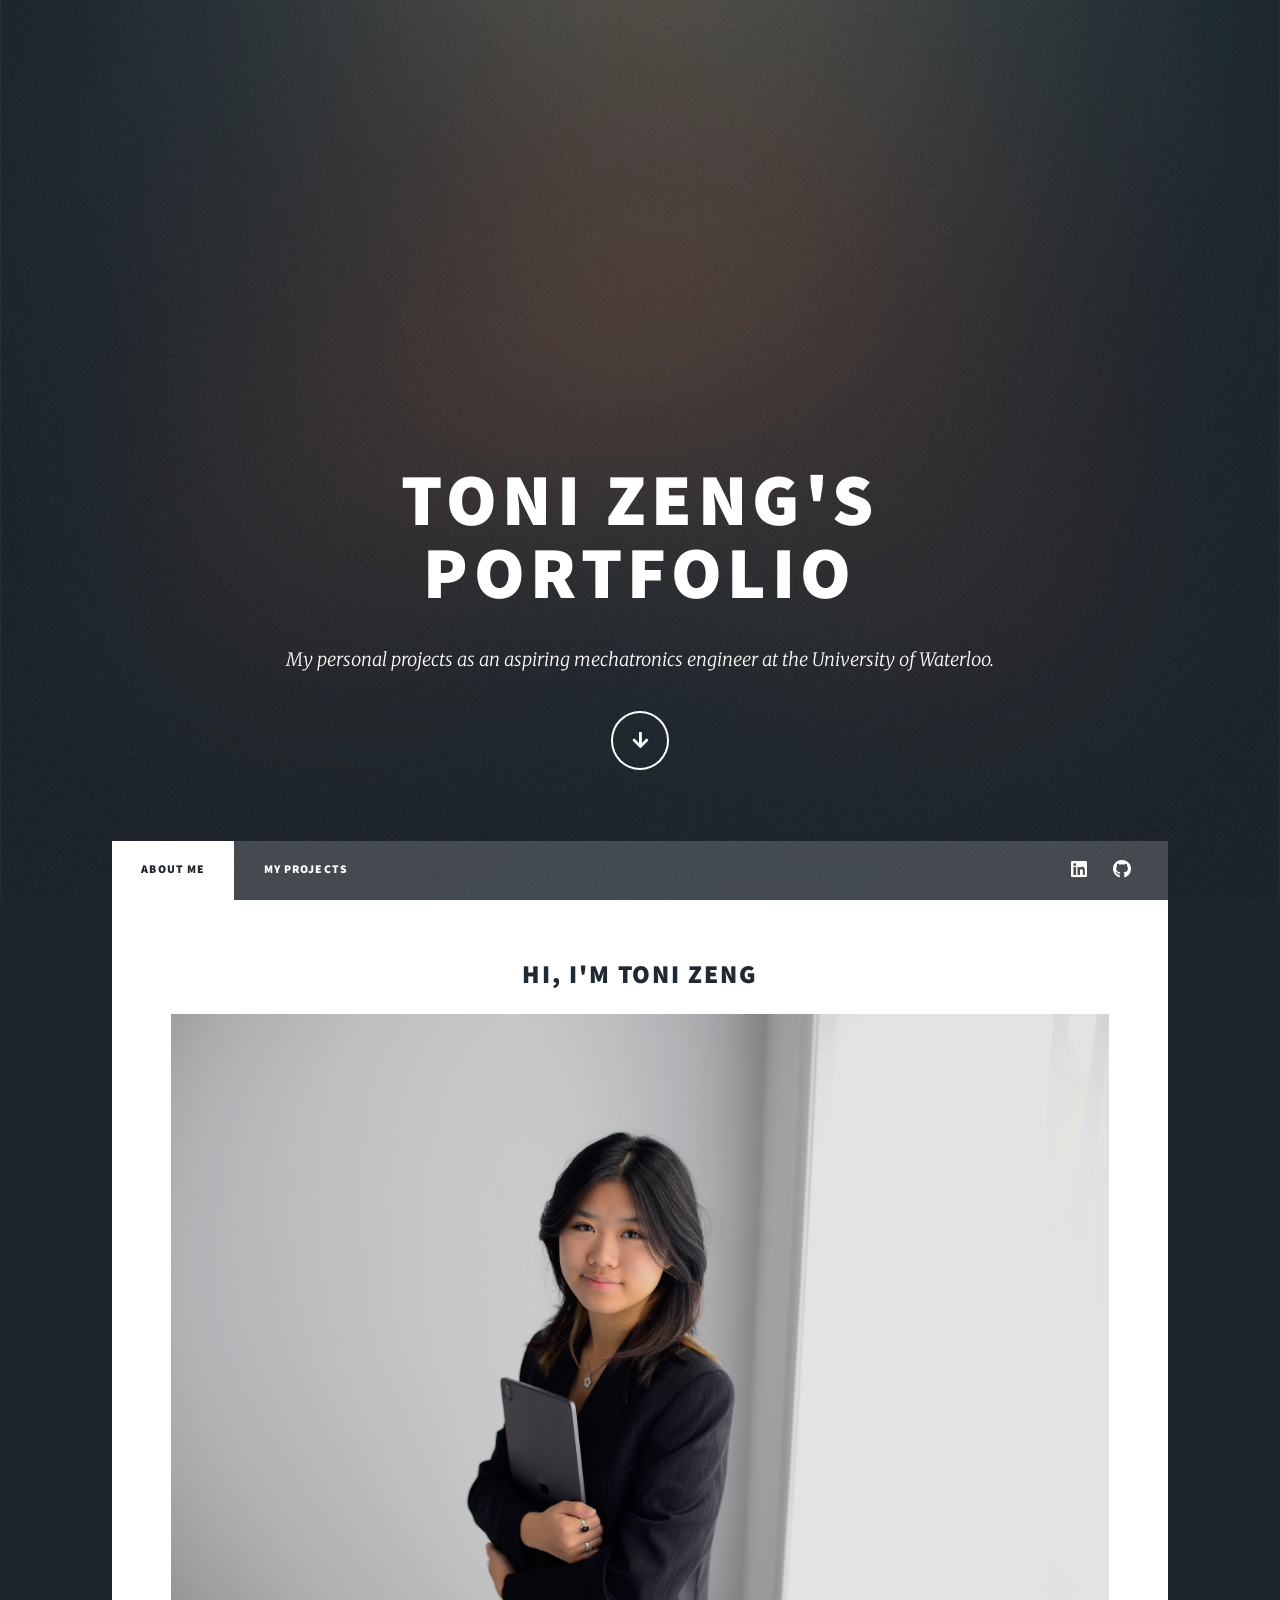
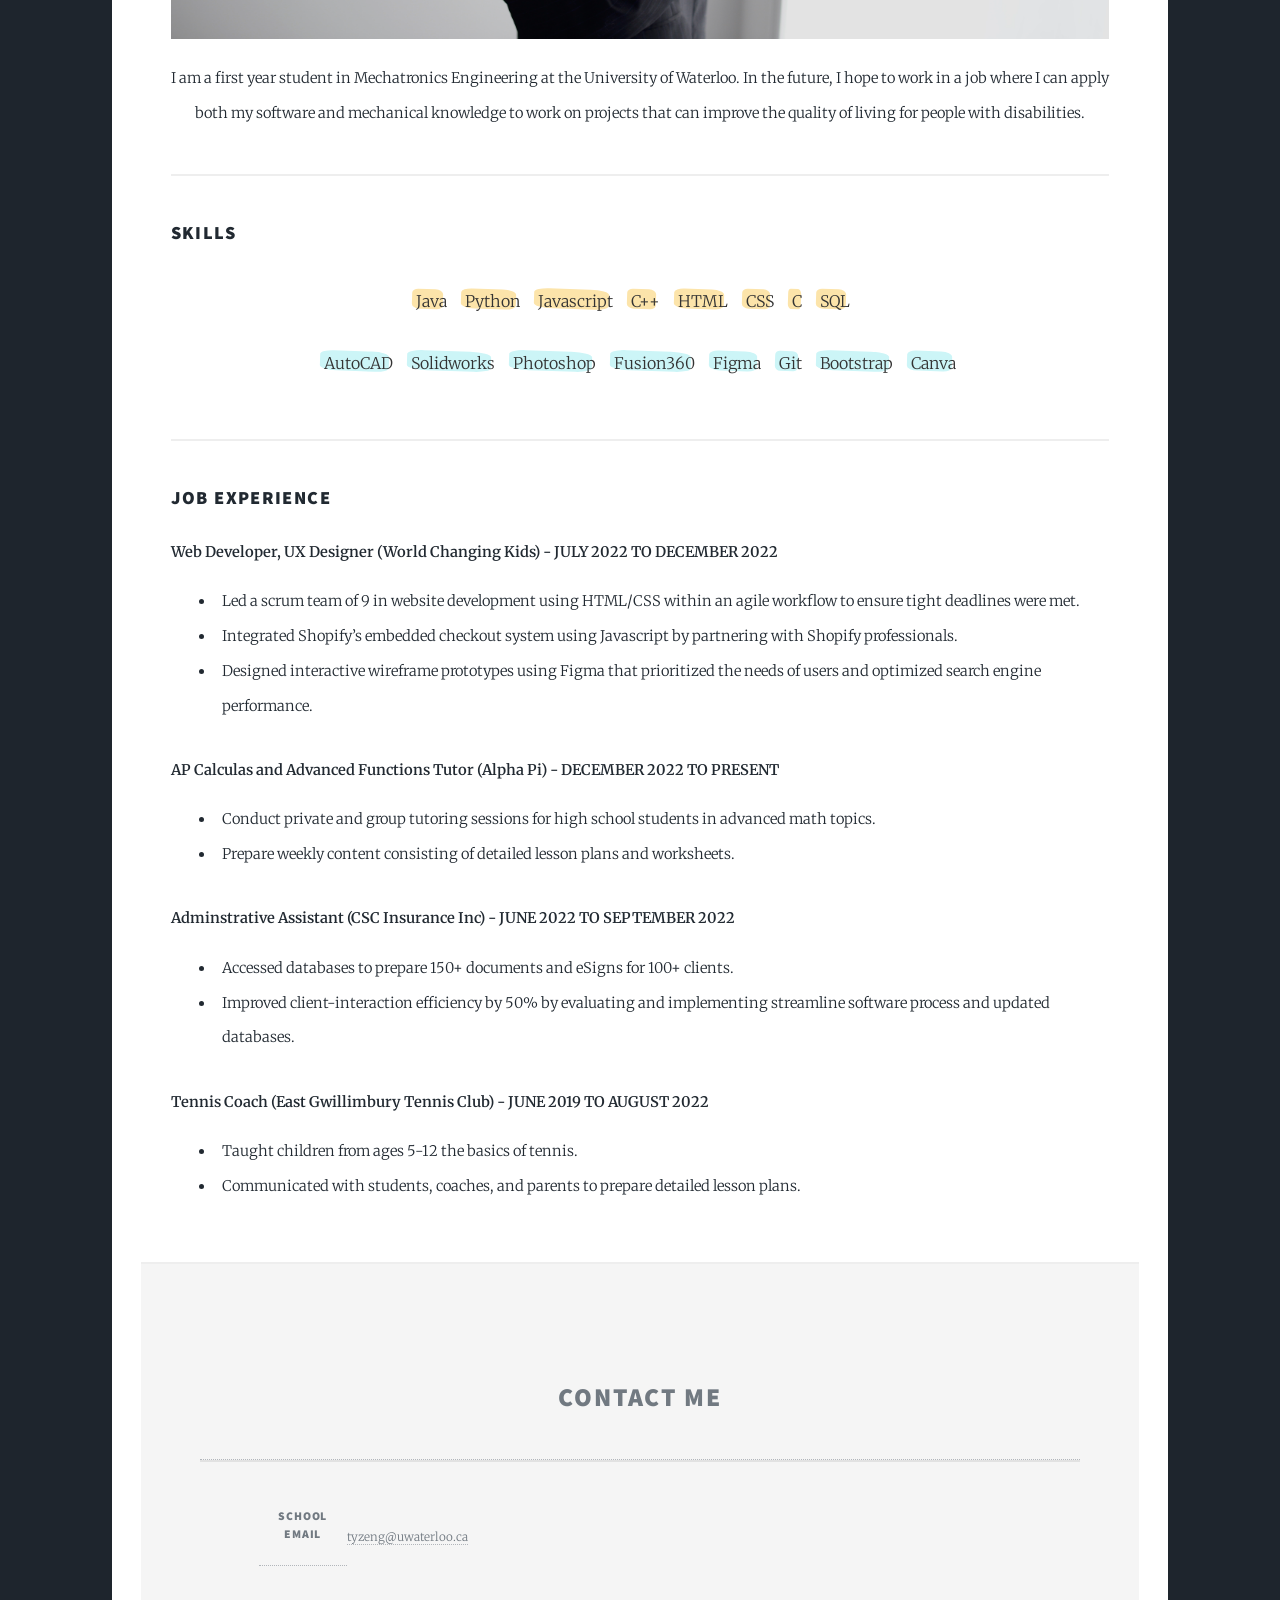
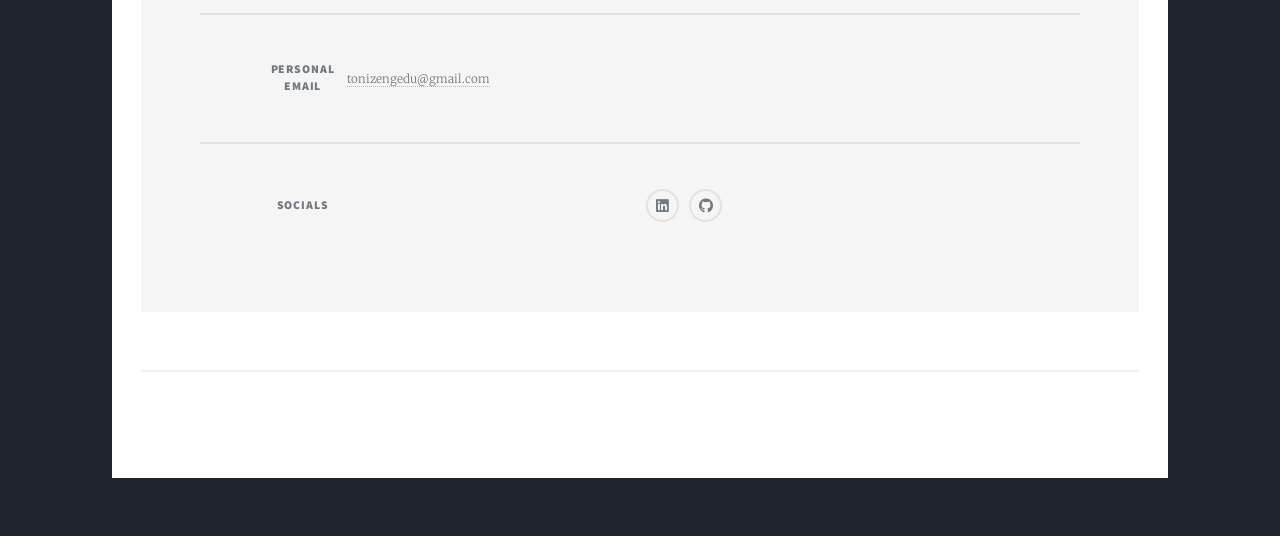
<file: index.html>
<!DOCTYPE HTML>
<!--
	Massively by HTML5 UP
	html5up.net | @ajlkn
	Free for personal and commercial use under the CCA 3.0 license (html5up.net/license)
-->
<html>
	<head>
		<title>Toni Zeng's Portfolio</title>
		<meta charset="utf-8" />
		<meta name="viewport" content="width=device-width, initial-scale=1, user-scalable=no" />
		<link rel="stylesheet" href="assets/css/main.css" />
		<noscript><link rel="stylesheet" href="assets/css/noscript.css" /></noscript>
	</head>
	<body class="is-preload">

		<!-- Wrapper -->
		<div id="wrapper">

		<!-- Intro -->
			<div id="intro">
				<h1>TONI ZENG's<br />
					PORTFOLIO</h1>
					<p>My personal projects as an aspiring mechatronics engineer at the University of Waterloo.</p>
						<ul class="actions">
							<li><a href="#header" class="button icon solid solo fa-arrow-down scrolly">Continue</a></li>
						</ul>
			</div>

			<!-- Header -->
				<header id="header">
					<a href="about.html" class="logo">About Me</a>
				</header>

			<!-- Nav -->
			<nav id="nav">
				<ul class="links">
					<li class="active"><a href="about.html">About Me</a></li>
					<li><a href="projects.html">My Projects</a></li>
				</ul>
				<ul class="icons">
					<li><a href="https://www.linkedin.com/in/toni-zeng-590712247/" target = "blank" class="icon brands alt fa-linkedin"><span class="label">Linkedin</span></a></li>
					<li><a href="https://github.com/tonizeng" target = "blank" class="icon brands alt fa-github"><span class="label">GitHub</span></a></li>
				</ul>
			</nav>

			<!-- Main -->
				<div id="main">
					<!-- Image -->
					<span class="image fit">
						<h2 style = "text-align: center;">Hi, I'm Toni Zeng</h2>
						<img src="images/tonifull.JPG" alt="" />

						
						<h3> </h3>
						<p style = "text-align: center;">I am a first year student in Mechatronics Engineering at the University of Waterloo. In the future, I hope to work in a job where I can apply both my software and mechanical knowledge to work on projects that can improve the quality of living for people with disabilities.</p>

						<hr />


						<h3>SKILLS</h3>							
						<!-- <p>PROGRAMMING</p> -->
						
						<div class="container">
							<!-- <ht>This <span class="highlight-container"><span class="highlight">Highlight</span></span> is in the Heading</ht> -->
							<t><span class="highlight-container"><span class="highlight">Java</span></span></t>
							<t>&nbsp&nbsp&nbsp</t>
						        <t><span class="highlight-container"><span class="highlight">Python</span></span></t>
							<t>&nbsp&nbsp&nbsp</t>
							<t><span class="highlight-container"><span class="highlight">Javascript</span></span></t>
							<t>&nbsp&nbsp&nbsp</t>
							<t><span class="highlight-container"><span class="highlight">C++</span></span></t>
							<t>&nbsp&nbsp&nbsp</t>
							<t><span class="highlight-container"><span class="highlight">HTML</span></span></t>
							<t>&nbsp&nbsp&nbsp</t>
							<t><span class="highlight-container"><span class="highlight">CSS</span></span></t>
							<t>&nbsp&nbsp&nbsp</t>							
							<t><span class="highlight-container"><span class="highlight">C</span></span></t>
							<t>&nbsp&nbsp&nbsp</t>
							<t><span class="highlight-container"><span class="highlight">SQL</span></span></t>
							<t>&nbsp&nbsp&nbsp</t>
							<!-- <t><small>This <span class="highlight-container"><span class="highlight">highlight</span></span> is small.</small></t> -->
						  </div>

						  <div class="container2">
							<!-- <ht>This <span class="highlight-container"><span class="highlight">Highlight</span></span> is in the Heading</ht> -->
							<t><span class="highlight-container2"><span class="highlight">AutoCAD</span></span></t>
							<t>&nbsp&nbsp&nbsp</t>
							<t><span class="highlight-container2"><span class="highlight">Solidworks</span></span></t>
							<t>&nbsp&nbsp&nbsp</t>
							<t><span class="highlight-container2"><span class="highlight">Photoshop</span></span></t>
							<t>&nbsp&nbsp&nbsp</t>
							<t><span class="highlight-container2"><span class="highlight">Fusion360</span></span></t>
							<t>&nbsp&nbsp&nbsp</t>
							<t><span class="highlight-container2"><span class="highlight">Figma</span></span></t>
							<t>&nbsp&nbsp&nbsp</t>
							<t><span class="highlight-container2"><span class="highlight">Git</span></span></t>
							<t>&nbsp&nbsp&nbsp</t>
							<t><span class="highlight-container2"><span class="highlight">Bootstrap</span></span></t>
							<t>&nbsp&nbsp&nbsp</t>
							<t><span class="highlight-container2"><span class="highlight">Canva</span></span></t>
							  </div>	
							  
							  <h3>
								
							  </h3>

							  <hr />

						<h3>JOB EXPERIENCE</h3>
						<dl>
							<dt>Web Developer, UX Designer (World Changing Kids) - JULY 2022 TO DECEMBER 2022</dt>
							<dd>
								<ul>
									<li>Led a scrum team of 9 in website development using HTML/CSS within an agile workflow to ensure tight deadlines were met.</li>
									<li>Integrated Shopify’s embedded checkout system using Javascript by partnering with Shopify professionals.</li>
									<li>Designed interactive wireframe prototypes using Figma that prioritized the needs of users and optimized search engine performance.</li>
								</ul>
							</dd>
							<dt>AP Calculas and Advanced Functions Tutor (Alpha Pi) - DECEMBER 2022 TO PRESENT</dt>
							<dd>
								<ul>
									<li>Conduct private and group tutoring sessions for high school students in advanced math topics.</li>
									<li>Prepare weekly content consisting of detailed lesson plans and worksheets.</li>
								</ul>
							</dd>
							<dt>Adminstrative Assistant (CSC Insurance Inc) - JUNE 2022 TO SEPTEMBER 2022</dt>
							<dd>
								<ul>
									<li>Accessed databases to prepare 150+ documents and eSigns for 100+ clients.</li>
									<li>Improved client-interaction efficiency by 50% by evaluating and implementing streamline software process and updated databases.</li>
								</ul>							</dd>
							<dt>Tennis Coach (East Gwillimbury Tennis Club) - JUNE 2019 TO AUGUST 2022</dt>
							<dd>
								<ul>
									<li>Taught children from ages 5-12 the basics of tennis.</li>
									<li>Communicated with students, coaches, and parents to prepare detailed lesson plans.</li>
								</ul>							</dd>
						</dl>
						
					</span>



			<!-- Footer -->
			<footer id="footer">
					
				<section class="split contact">
					<section>
						<h2 style = "text-align: center;"><a href="#">Contact Me<br/>
					</section>
					<section>
						<h3>School Email</h3>
						<p><a href="#">tyzeng@uwaterloo.ca</a></p>
					</section>
					<section>
						<h3>Personal Email</h3>
						<p><a href="#">tonizengedu@gmail.com</a></p>
					</section>
					<section>
						<h3>Socials</h3>
						<ul class="icons alt">
							<!-- <li><a href="#" class="icon brands alt fa-twitter"><span class="label">Twitter</span></a></li> -->
							<li><a href="https://www.linkedin.com/in/toni-zeng-590712247/" target = "blank" class="icon brands alt fa-linkedin"><span class="label">Linkedin</span></a></li>
							<li><a href="https://github.com/tonizeng" target = "blank" class="icon brands alt fa-github"><span class="label">GitHub</span></a></li>
						</ul>
					</section>
				</section>
			</footer>


			<!-- Copyright -->
			<div id="copyright">
				<ul><li>&copy; TONIZENG</li><li>Design: <a href="https://html5up.net">HTML5 UP</a></li></ul>
			</div>

		</div>

	<!-- Scripts -->
		<script src="assets/js/jquery.min.js"></script>
		<script src="assets/js/jquery.scrollex.min.js"></script>
		<script src="assets/js/jquery.scrolly.min.js"></script>
		<script src="assets/js/browser.min.js"></script>
		<script src="assets/js/breakpoints.min.js"></script>
		<script src="assets/js/util.js"></script>
		<script src="assets/js/main.js"></script>

</body>
</html>
</file>
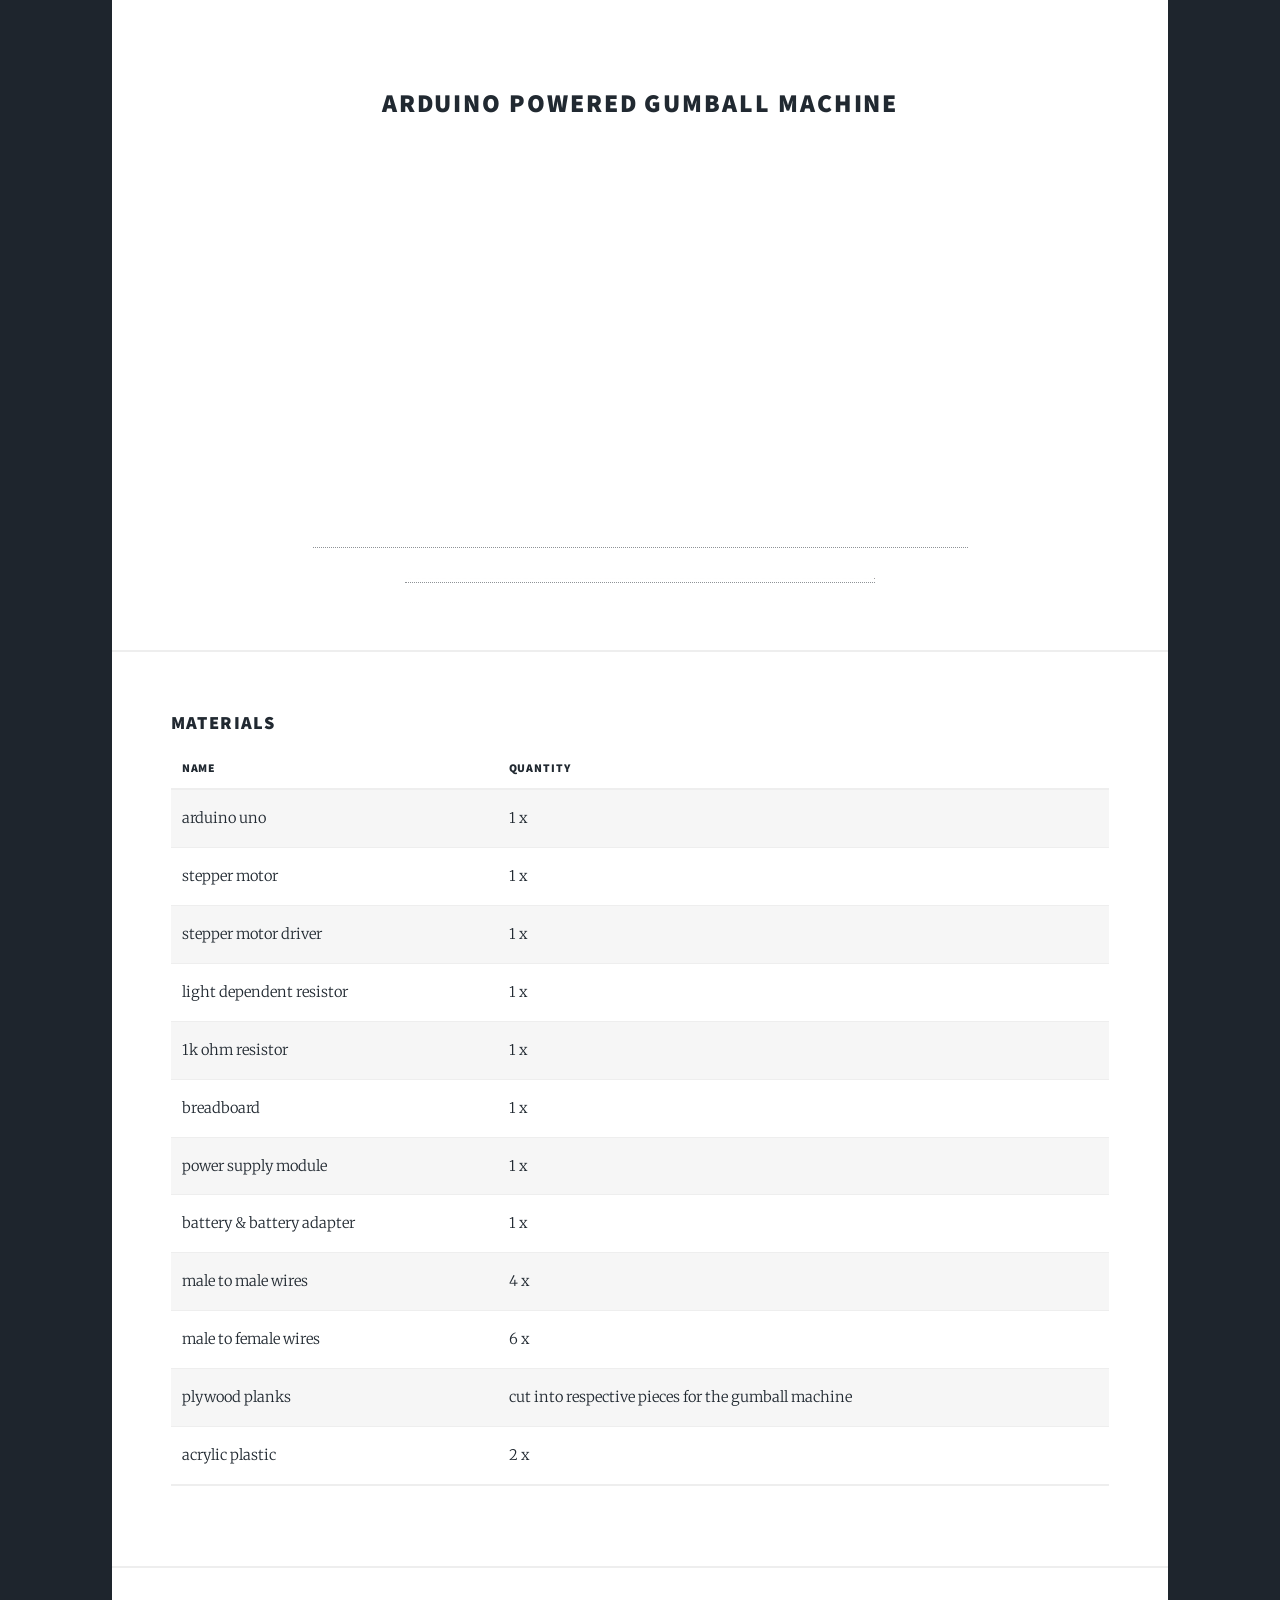
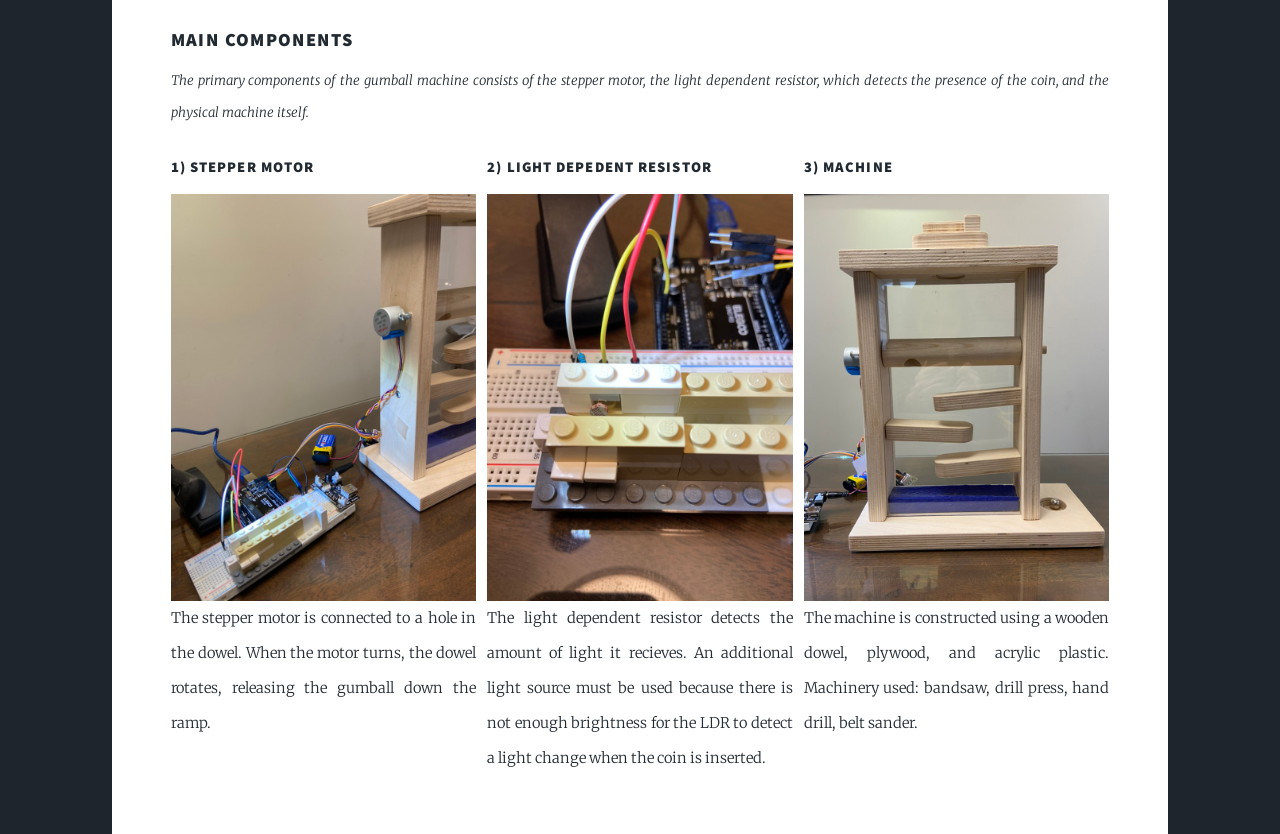
<file: gumball.html>
<!DOCTYPE HTML>
<!--
	Massively by HTML5 UP
	html5up.net | @ajlkn
	Free for personal and commercial use under the CCA 3.0 license (html5up.net/license)
-->
<html>
	<head>
		<title>Arduino Powered Gumball Machine</title>
		<meta charset="utf-8" />
		<meta name="viewport" content="width=device-width, initial-scale=1, user-scalable=no" />
		<link rel="stylesheet" href="assets/css/main.css" />
		<noscript><link rel="stylesheet" href="assets/css/noscript.css" /></noscript>
	</head>

	<body class="is-preload">

			<!-- Main -->
             <!-- add video -->
				<div id="main">
<!-- 
                    display: block;
                    margin: 4rem 0;
                    width: 100%; -->

                    <article class="post featured">
                        <header>
                            <h2><a href="#">ARDUINO POWERED GUMBALL MACHINE<br />
                            </header>
                        <iframe width="655" height="400" src="https://www.youtube.com/embed/5rZ8oCYlpJA" title="YouTube video player" frameborder="0" allow="accelerometer; autoplay; clipboard-write; encrypted-media; gyroscope; picture-in-picture; web-share" allowfullscreen></iframe>
                        <a margin = "4rem 0"  href="#"><img src="images/blank.png" width = "50%" height = "50%" alt="" /></a>

                    </article>

                    <div class="table-wrapper">
                            <h3>materials</h3>
                                <table>
                                    <thead>
                                        <tr>
                                            <th>Name</th>
                                            <th>Quantity</th>
                                            <!-- <th>Price</th> -->
                                        </tr>
                                    </thead>
                                    <tbody>
                                        <tr>
                                            <td>arduino uno</td>
                                            <td>1 x</td>
                                            <!-- <td>29.99</td> -->
                                        </tr>
                                        <tr>
                                            <td>stepper motor</td>
                                            <td>1 x</td>
                                            <!-- <td>19.99</td> -->
                                        </tr>                                        
                                        <tr>
                                            <td>stepper motor driver</td>
                                            <td>1 x</td>
                                            <!-- <td>19.99</td> -->
                                        </tr>
                                        <tr>
                                            <td>light dependent resistor</td>
                                            <td>1 x</td>
                                            <!-- <td>29.99</td> -->
                                        </tr>
                                        <tr>
                                            <td>1k ohm resistor</td>
                                            <td>1 x</td>
                                            <!-- <td>19.99</td> -->
                                        </tr>
                                        <tr>
                                            <td>breadboard</td>
                                            <td>1 x</td>
                                            <!-- <td>29.99</td> -->
                                        </tr>
                                        <tr>
                                            <td>power supply module</td>
                                            <td>1 x</td>
                                            <!-- <td>19.99</td> -->
                                        </tr>
                                        <tr>
                                            <td>battery & battery adapter</td>
                                            <td>1 x</td>
                                            <!-- <td>19.99</td> -->
                                        </tr>     
                                        <tr>
                                            <td>male to male wires</td>
                                            <td>4 x</td>
                                            <!-- <td>19.99</td> -->
                                        </tr>    
                                        <tr>
                                            <td>male to female wires</td>
                                            <td>6 x</td>
                                            <!-- <td>19.99</td> -->
                                        </tr>                                                                                 
                                        <tr>
                                            <td>plywood planks</td>
                                            <td>cut into respective pieces for the gumball machine</td>
                                            <!-- <td>19.99</td> -->
                                        </tr>
                                        <tr>
                                            <td>acrylic plastic</td>
                                            <td>2 x</td>
                                            <!-- <td>19.99</td> -->
                                        </tr>
                                    </tbody>
                                    <tfoot>
                                        <tr>
                                            <td colspan="2"></td>
                                            <!-- <td>100.00</td> -->
                                        </tr>
                                    </tfoot>
                                </table>
                            </div>

                            <header>
                                <h3>main components</h3>
                                <p>The primary components of the gumball machine consists of the stepper motor, the light dependent resistor, which detects the presence
                                of the coin, and the physical machine itself.</p>

<!-- 
                                <h3>1) STEPPER MOTOR</h3>
                                <p><span class="image left"><img src="images/stepper.png" alt="" /></span>The stepper motor is connected to a hole that was drilled into the dowel. When the motor turns, the dowel rotates, releasing the gumball down the ramp.</p>
                                <h3>2) LIGHT DEPENDENT RESISTOR</h3>
                                <p><span class="image left"><img src="images/LDR.png" alt="" /></span>The light dependent resistor detects the amount of light it recieves. An additional light source must be used because there is not enough brightness for the resistor to detect a light change when the coin is inserted.</p>
                                <h3>3) MACHINE</h3>
                                <p><span class="image left"><img src="images/machine.png" alt="" /></span>The gumball machine is constructed using a wooden dowel, plywood, and acrylic plastic. Machinery used: bandsaw, drill press, hand drill, belt sander.</p>
 -->

                                <div class="row gtr-50 gtr-uniform">
                                    <div class="col-4">
                                        <span class="image fit">
                                            <h4>1) STEPPER MOTOR</h4>
                                            <img src="images/stepper.jpeg" alt="" />
                                            <p>The stepper motor is connected to a hole in the dowel. When the motor turns, the dowel rotates, releasing the gumball down the ramp.</p>
                                        </span>
                                    </div>
                                    <div class="col-4">
                                        <span class="image fit">
                                            <h4>2) LIGHT DEPEDENT RESISTOR</h4>
                                            <img src="images/LDR.jpeg" alt="" />
                                        <p>The light dependent resistor detects the amount of light it recieves. An additional light source must be used because there is not enough brightness for the LDR to detect a light change when the coin is inserted.</p>
                                        </span>
                                    </div>
                                    <div class="col-4">
                                        <span class="image fit">
                                            <h4>3) MACHINE</h4>
                                            <img src="images/machine.jpeg" alt="" />
                                        <p>The machine is constructed using a wooden dowel, plywood, and acrylic plastic. Machinery used: bandsaw, drill press, hand drill, belt sander.</p>
                                        </span>
                                    </div>
                                 
                                </div>

                            </header>

                            <!-- <hr />                        -->
				</div>


		</div>

	<!-- Scripts -->
		<script src="assets/js/jquery.min.js"></script>
		<script src="assets/js/jquery.scrollex.min.js"></script>
		<script src="assets/js/jquery.scrolly.min.js"></script>
		<script src="assets/js/browser.min.js"></script>
		<script src="assets/js/breakpoints.min.js"></script>
		<script src="assets/js/util.js"></script>
		<script src="assets/js/main.js"></script>

</body>
</html>
</file>
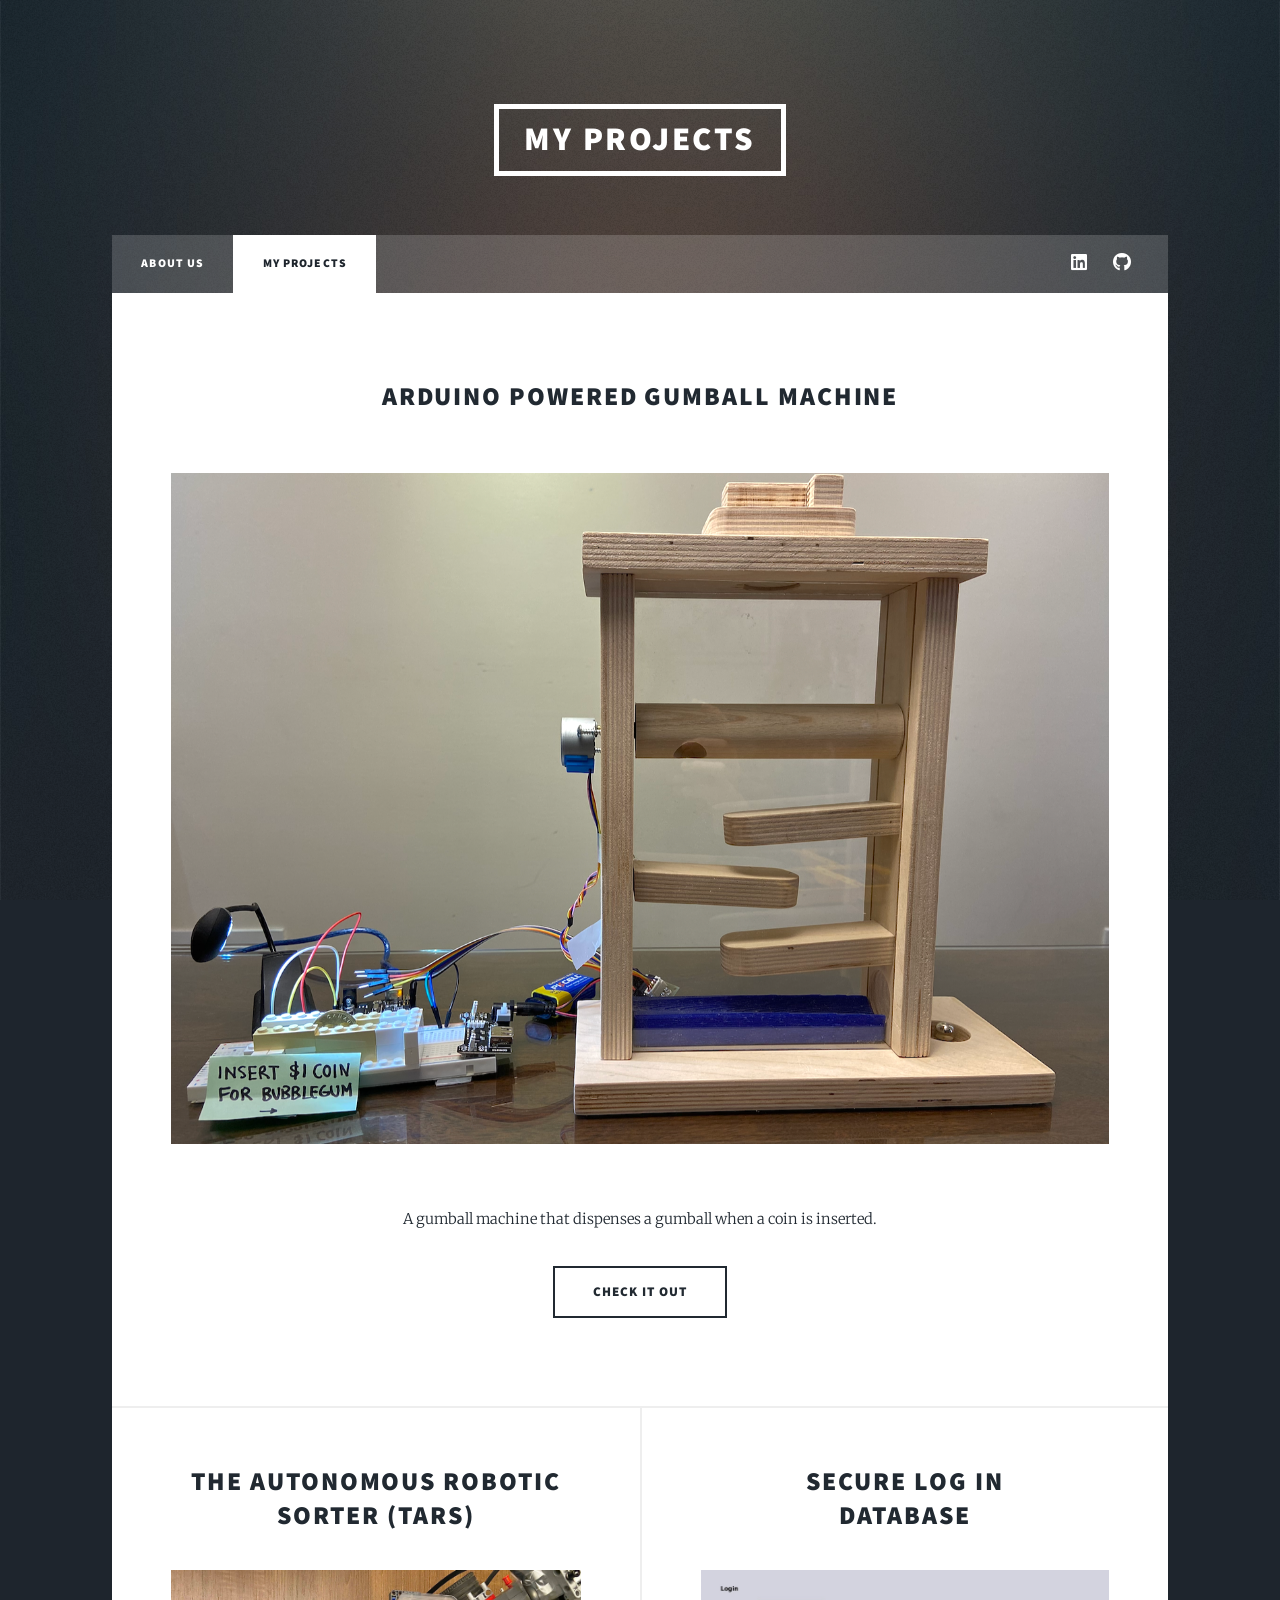
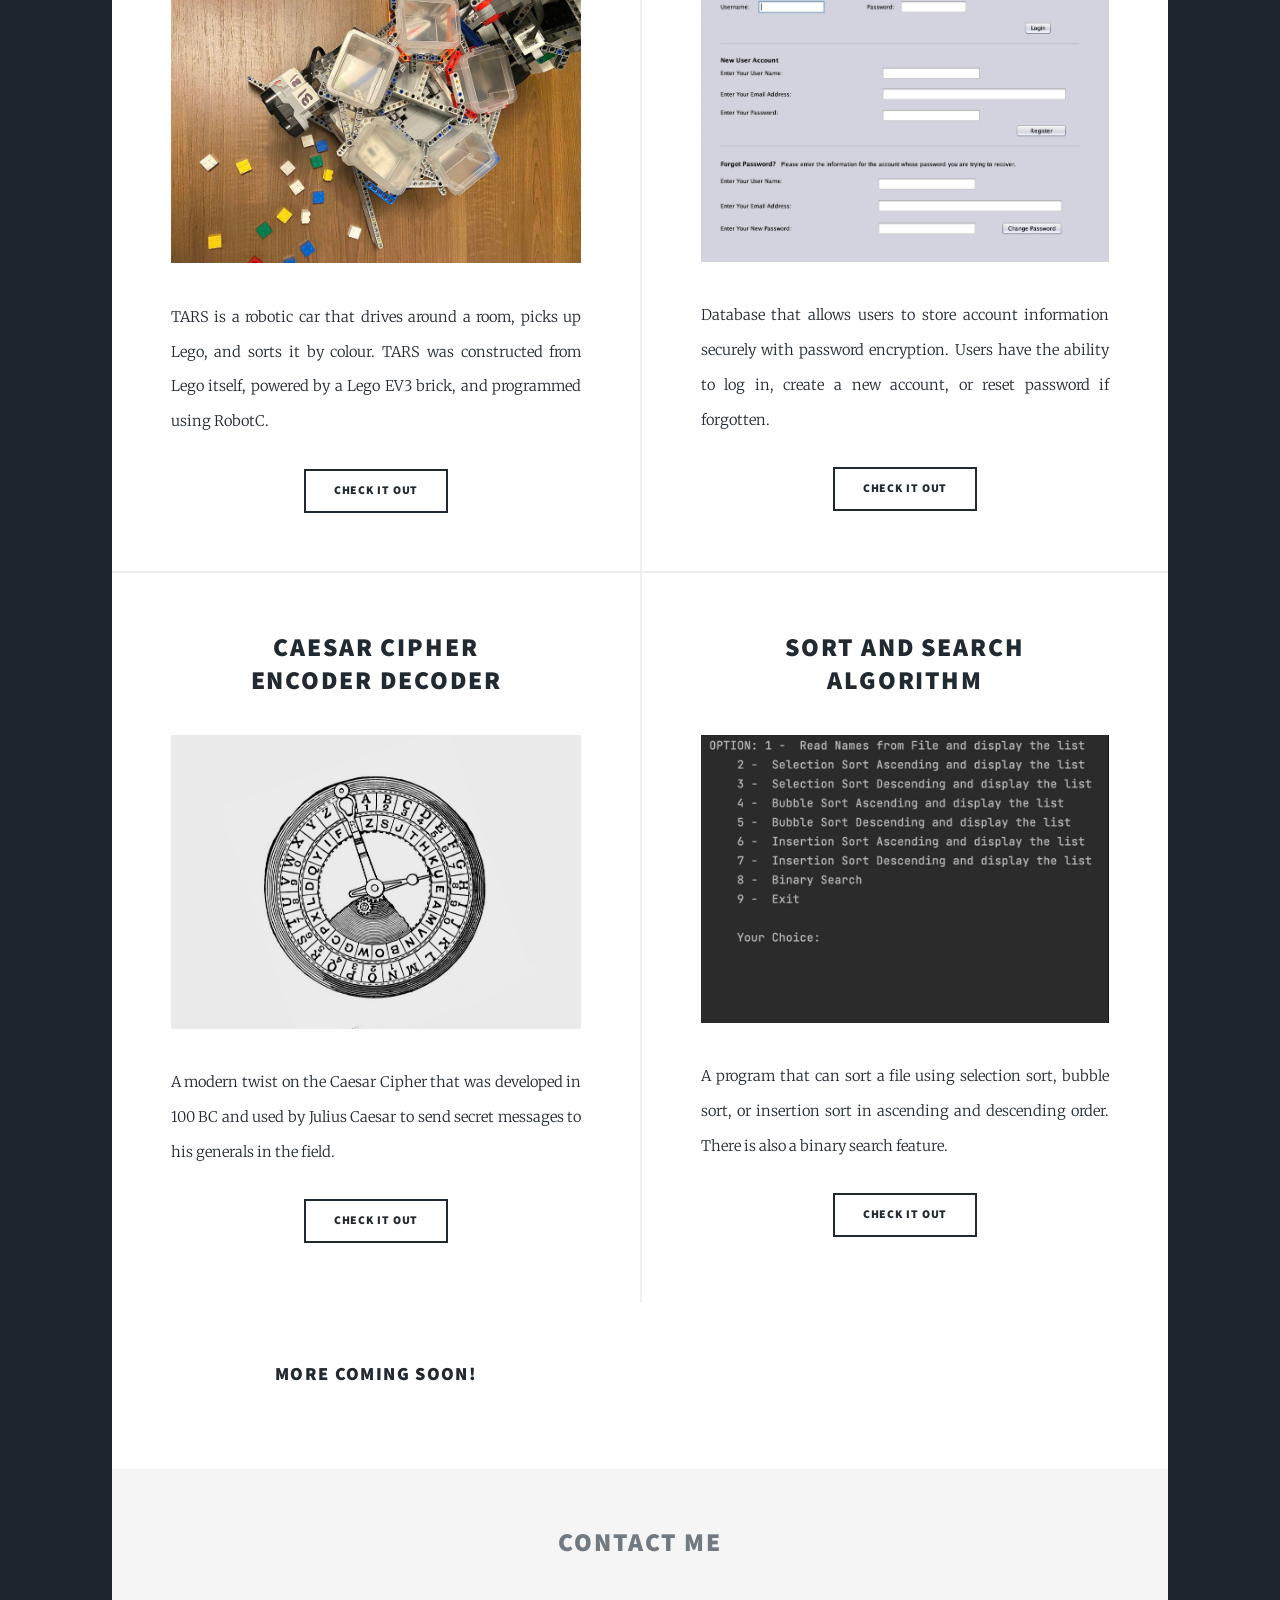
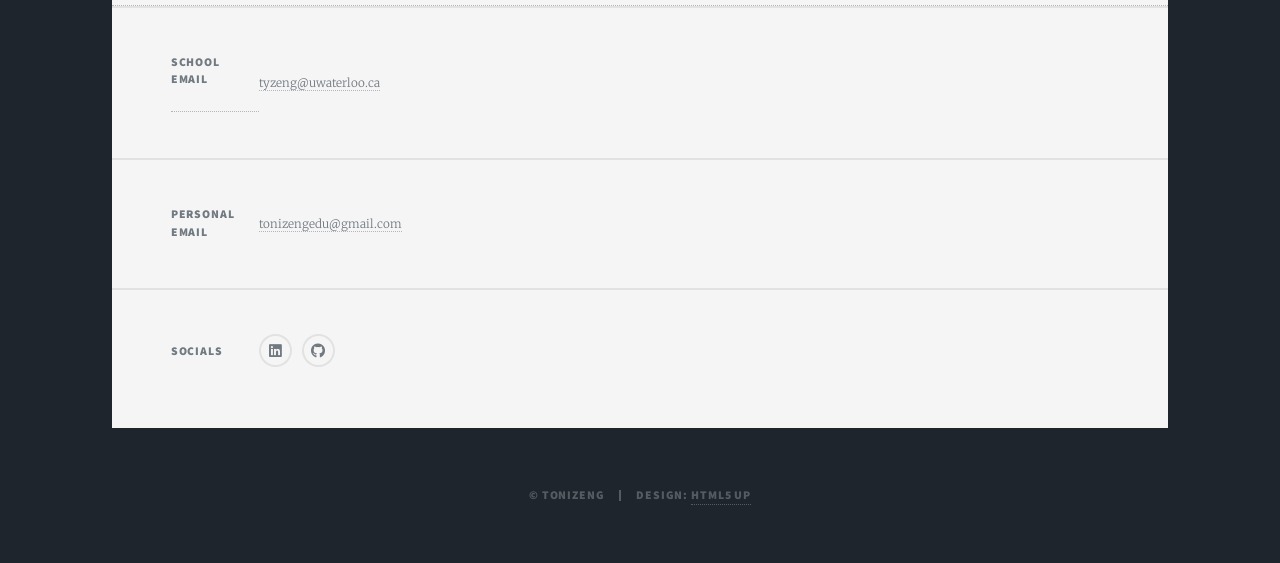
<file: projects.html>
<!DOCTYPE HTML>
<!--
	Massively by HTML5 UP
	html5up.net | @ajlkn
	Free for personal and commercial use under the CCA 3.0 license (html5up.net/license)
-->
<html>
	<head>
		<title>My Projects</title>
		<meta charset="utf-8" />
		<meta name="viewport" content="width=device-width, initial-scale=1, user-scalable=no" />
		<link rel="stylesheet" href="assets/css/main.css" />
		<noscript><link rel="stylesheet" href="assets/css/noscript.css" /></noscript>
	</head>
	<body class="is-preload">

        <!-- Wrapper -->
		<div id="wrapper" class="fade-in">

			<!-- Header -->
				<header id="header">
					<a href="index.html" class="logo">My Projects</a>
				</header> 

			<!-- Nav -->
				<nav id="nav">
					<ul class="links">
						<li><a href="index.html">About Us</a></li>
						<li class="active"><a href="projects.html">My Projects</a></li>
					</ul>
					<ul class="icons">
						<li><a href="https://www.linkedin.com/in/toni-zeng-590712247/" target = "blank" class="icon brands alt fa-linkedin"><span class="label">Linkedin</span></a></li>
						<li><a href="https://github.com/tonizeng" target = "blank" class="icon brands alt fa-github"><span class="label">GitHub</span></a></li>
					</ul>
				</nav>

			<!-- Main -->
				<div id="main">

					<!-- Featured Post -->
						<article class="post featured">
							<header>
								<h2><a href="#">ARDUINO POWERED GUMBALL MACHINE<br />
							</header>
							<a href="#" class="image main"><img src="images/bbg.png" width = "50%" height = "50%" alt="" /></a>
							<p style = "text-align:center;">A gumball machine that dispenses a gumball when a coin is inserted.</p>
							<ul class="actions special">
								<li><a href="gumball.html" class="button large">Check it Out</a></li>
							</ul>
						</article>

					<!-- Posts -->
						<section class="posts">
							<article>
								<header>
									<!-- <span class="date">Project 1</span> -->
									<h2><a href="#">THE AUTONOMOUS ROBOTIC SORTER (TARS)<br/>
								</header>
								<a href="#" class="image fit"><img src="images/robotcover.jpg" alt="" /></a>
								<p>TARS is a robotic car that drives around a room, picks up Lego, and sorts it by colour. TARS was constructed from Lego itself, powered by a Lego EV3 brick, and programmed using RobotC.</p>
								<ul class="actions special">
									<li><a href="robot.html" class="button">Check it Out</a></li>
								</ul>
							</article>
							<article>
								<header>
									<!-- <span class="date">Project 2</span> -->
									<h2><a href="#">SECURE LOG IN<br />
									<h2><a href="#">DATABASE<br />
								</header>
								<a href="#" class="image fit"><img src="images/securelogin.jpeg" alt="" /></a>
								<p>Database that allows users to store account information securely with password encryption. Users have the ability to log in, create a new account, or reset password if forgotten.</p>
								<ul class="actions special">
									<li><a href="https://github.com/tonizeng/Secure-Login-Database" target = "blank"  class="button">Check it Out</a></li>
								</ul>
							</article>
							<article>
								<header>
									<!-- <span class="date">Project 3</span> -->
									<h2><a href="#">CAESAR CIPHER<br />
									<h2><a href="#">ENCODER DECODER<br />
								</header>
								<a href="#" class="image fit"><img src="images/caesar.jpeg" alt="" /></a>
								<p>A modern twist on the Caesar Cipher that was developed in 100 BC and used by Julius Caesar to send secret messages to his generals in the field.</p>
								<ul class="actions special">
									<li><a href="https://github.com/tonizeng/Caesar-Cipher" target = "blank" class="button">Check it Out</a></li>
								</ul>
							</article>
							<article>
								<header>
									<!-- <span class="date">Project 4</span> -->
									<h2><a href="#">SORT AND SEARCH<br />
									ALGORITHM</a></h2>
								</header>
								<a href="#" class="image fit"><img src="images/algo.jpg" alt="" /></a>
								<p>A program that can sort a file using selection sort, bubble sort, or insertion sort in ascending and descending order. There is also a binary search feature.</p>
								<ul class="actions special">
									<li><a href="https://github.com/tonizeng/Sort-and-Search-Algorithms/commit/e55ea5535f422111f6154787f927b6aa1e50c03c" class="button">Check it Out</a></li>
								</ul>
							</article>
							<!-- <article>
								<header>
									<h2><a href="#">VIRTUAL<br />
									MASTERMIND</a></h2>
								</header>
								<a href="#" class="image fit"><img src="images/pic05.jpg" alt="" /></a>
								<p>COMING SOON!</p>
								<ul class="actions special">
									<li><a href="#" class="button">Check it Out</a></li>
								</ul>
							</article> -->
							<h3 style = "text-align: center;">more coming soon!</h3>
						</section>
				</div>

			<!-- Footer -->
				<footer id="footer">
					
					<section class="split contact">
						<section>
							<h2 style = "text-align: center;"><a href="#">Contact Me<br/>
						</section>
						<section>
							<h3>School Email</h3>
							<p><a href="#">tyzeng@uwaterloo.ca</a></p>
						</section>
						<section>
							<h3>Personal Email</h3>
							<p><a href="#">tonizengedu@gmail.com</a></p>
						</section>
						<section>
							<h3>Socials</h3>
							<ul class="icons alt">
								<!-- <li><a href="#" class="icon brands alt fa-twitter"><span class="label">Twitter</span></a></li> -->
								<li><a href="https://www.linkedin.com/in/toni-zeng-590712247/" target = "blank" class="icon brands alt fa-linkedin"><span class="label">Linkedin</span></a></li>
								<li><a href="https://github.com/tonizeng" target = "blank" class="icon brands alt fa-github"><span class="label">GitHub</span></a></li>
							</ul>
						</section>
					</section>
				</footer>

			<!-- Copyright -->
				<div id="copyright">
					<ul><li>&copy; TONIZENG</li><li>Design: <a href="https://html5up.net">HTML5 UP</a></li></ul>
				</div>

		</div>

	<!-- Scripts -->
		<script src="assets/js/jquery.min.js"></script>
		<script src="assets/js/jquery.scrollex.min.js"></script>
		<script src="assets/js/jquery.scrolly.min.js"></script>
		<script src="assets/js/browser.min.js"></script>
		<script src="assets/js/breakpoints.min.js"></script>
		<script src="assets/js/util.js"></script>
		<script src="assets/js/main.js"></script>

</body>
</html>
</file>
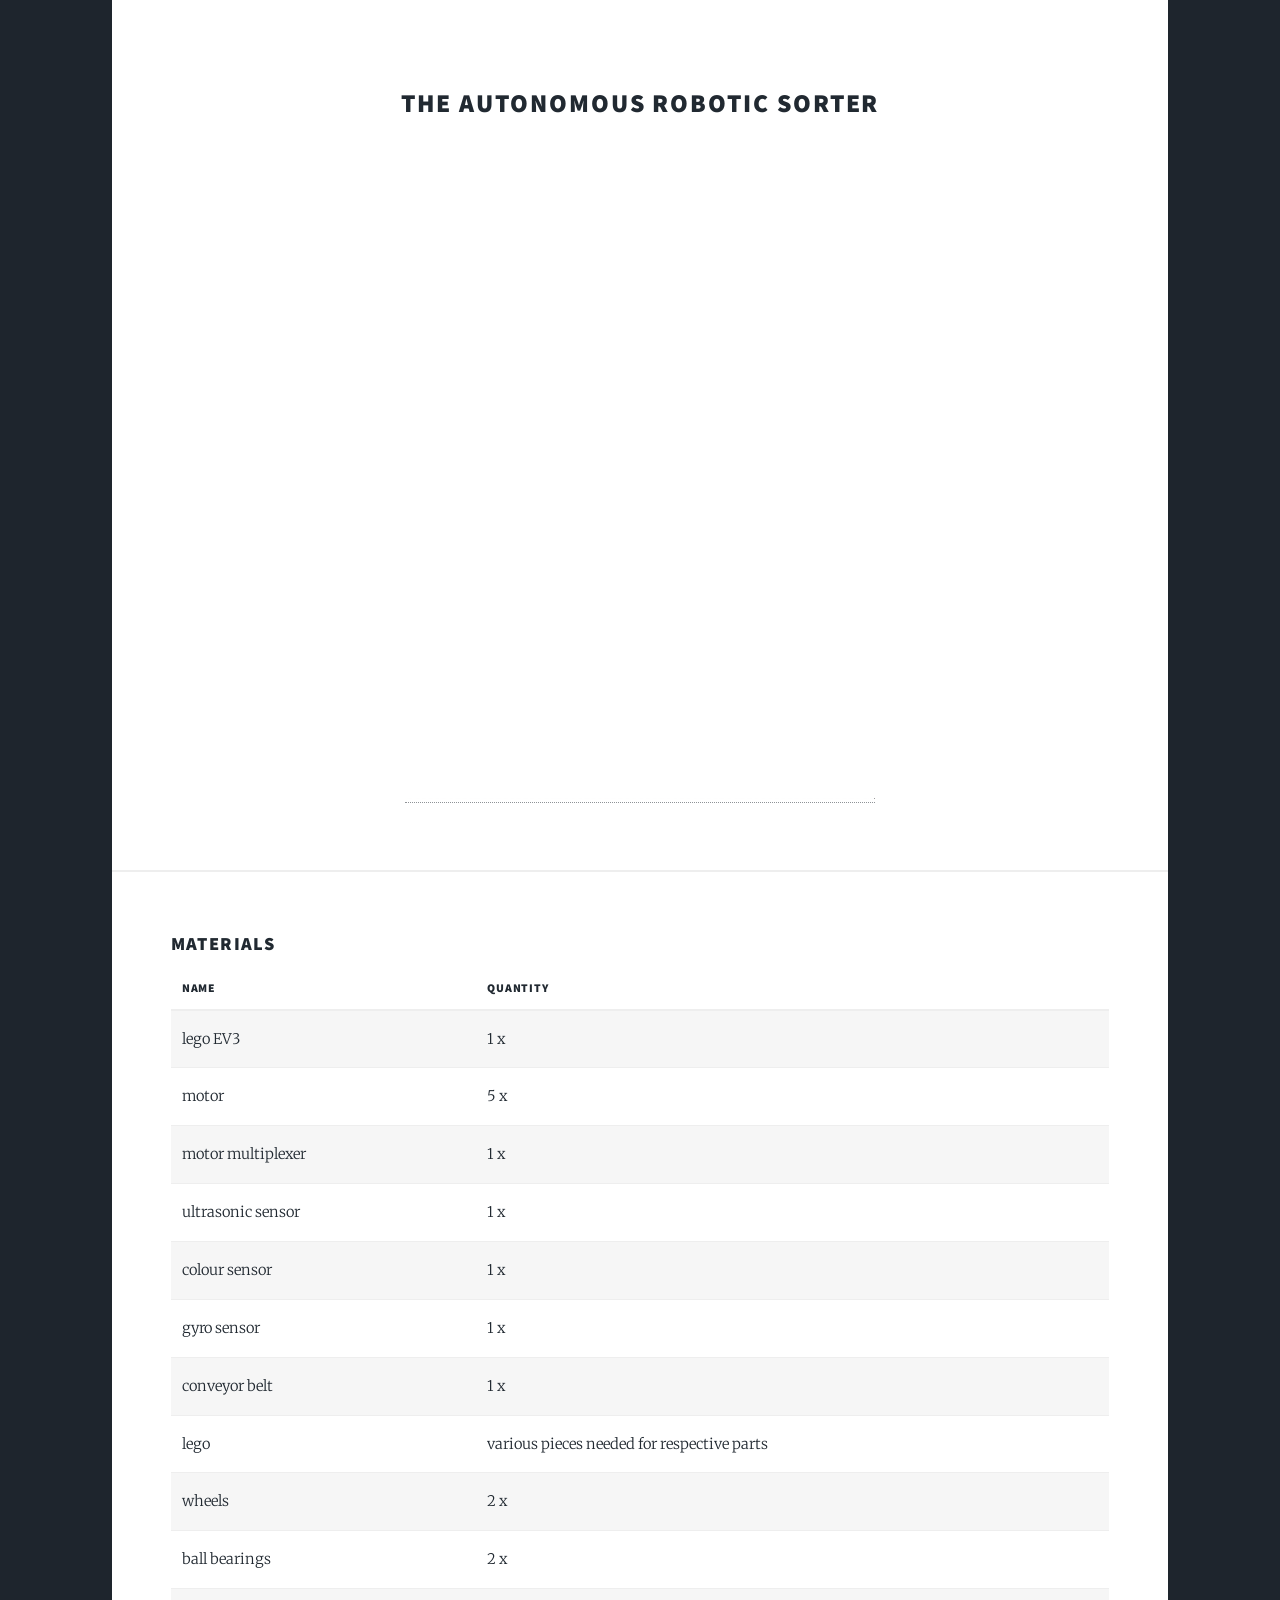
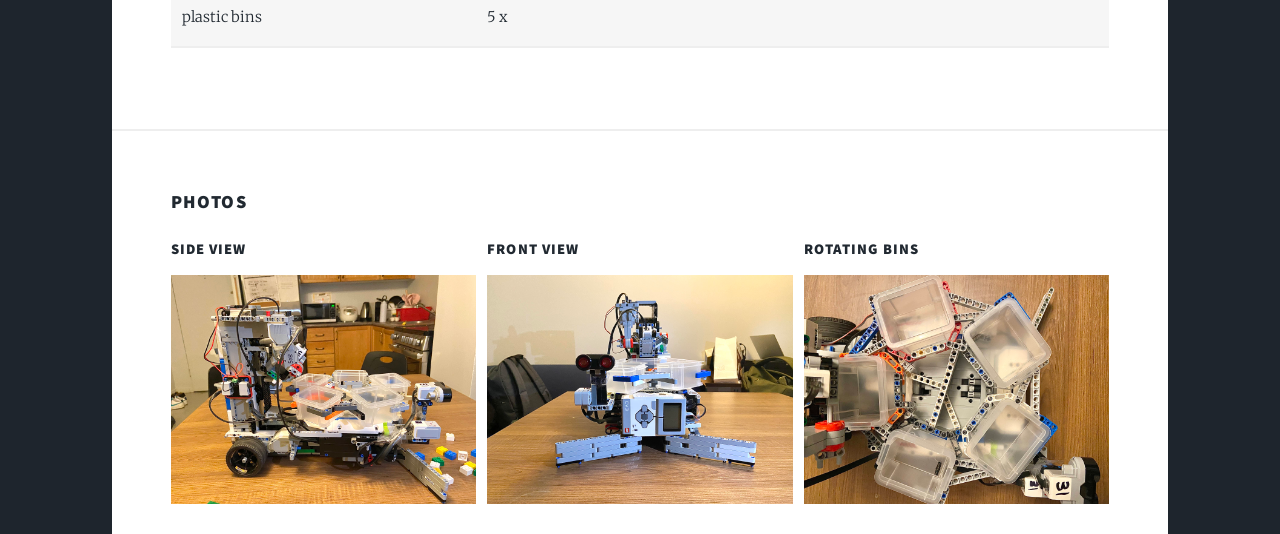
<file: robot.html>
<!DOCTYPE HTML>
<!--
	Massively by HTML5 UP
	html5up.net | @ajlkn
	Free for personal and commercial use under the CCA 3.0 license (html5up.net/license)
-->
<html>
	<head>
		<title>Arduino Powered Gumball Machine</title>
		<meta charset="utf-8" />
		<meta name="viewport" content="width=device-width, initial-scale=1, user-scalable=no" />
		<link rel="stylesheet" href="assets/css/main.css" />
		<noscript><link rel="stylesheet" href="assets/css/noscript.css" /></noscript>
	</head>

	<body class="is-preload">


				<div id="main">
                    <article class="post featured">
                        <header>
                            <h2><a href="#">THE AUTONOMOUS ROBOTIC SORTER<br />
                            </header>
                            <iframe class = "center" width="356" height="633" src="https://www.youtube.com/embed/FHLFt8c0v8g" title="Lego Sorting Robot" frameborder="0" allow="accelerometer; autoplay; clipboard-write; encrypted-media; gyroscope; picture-in-picture; web-share" allowfullscreen></iframe>                        <a margin = "4rem 0"  href="#"><img src="images/blank.png" width = "50%" height = "50%" alt="" /></a>

                    </article>

                    <div class="table-wrapper">
                            <h3>materials</h3>
                                <table>
                                    <thead>
                                        <tr>
                                            <th>Name</th>
                                            <th>Quantity</th>
                                        </tr>
                                    </thead>
                                    <tbody>
                                        <tr>
                                            <td>lego EV3</td>
                                            <td>1 x</td>
                                        </tr>
                                        <tr>
                                            <td>motor</td>
                                            <td>5 x</td>
                                            <!-- <td>19.99</td> -->
                                        </tr>                                        
                                        <tr>
                                            <td>motor multiplexer</td>
                                            <td>1 x</td>
                                        </tr>
                                        <tr>
                                            <td>ultrasonic sensor</td>
                                            <td>1 x</td>
                                        </tr>
                                        <tr>
                                            <td>colour sensor</td>
                                            <td>1 x</td>
                                        </tr>
                                        <tr>
                                            <td>gyro sensor</td>
                                            <td>1 x</td>
                                        </tr>
                                        <tr>
                                            <td>conveyor belt</td>
                                            <td>1 x</td>
                                        </tr>
                                        <tr>
                                            <td>lego</td>
                                            <td>various pieces needed for respective parts</td>
                                        </tr>     
                                        <tr>
                                            <td>wheels</td>
                                            <td>2 x</td>
                                        </tr>    
                                        <tr>
                                            <td>ball bearings</td>
                                            <td>2 x</td>
                                        </tr>                                                                                 
                                        <tr>
                                            <td>plastic bins</td>
                                            <td>5 x</td>
                                        </tr>
                                    </tbody>
                                    <tfoot>
                                        <tr>
                                            <td colspan="2"></td>
                                        </tr>
                                    </tfoot>
                                </table>
                            </div>

                            <header>
                                <h3>PHOTOS</h3>

                                <div class="row gtr-50 gtr-uniform">
                                    <div class="col-4">
                                        <span class="image fit">
                                            <h4>SIDE VIEW</h4>
                                            <img src="images/sideviewpt2.jpg" alt="" />
                                        </span>
                                    </div>
                                    <div class="col-4">
                                        <span class="image fit">
                                            <h4>FRONT VIEW</h4>
                                            <img src="images/frontview.jpg" alt="" />
                                        </span>
                                    </div>
                                    <div class="col-4">
                                        <span class="image fit">
                                            <h4>ROTATING BINS</h4>
                                            <img src="images/bins.jpg" alt="" />
                                        </span>
                                    </div>
                                 
                                </div>

                            </header>
				</div>


		</div>

	<!-- Scripts -->
		<script src="assets/js/jquery.min.js"></script>
		<script src="assets/js/jquery.scrollex.min.js"></script>
		<script src="assets/js/jquery.scrolly.min.js"></script>
		<script src="assets/js/browser.min.js"></script>
		<script src="assets/js/breakpoints.min.js"></script>
		<script src="assets/js/util.js"></script>
		<script src="assets/js/main.js"></script>

</body>
</html>
</file>
<file: assets/css/main.css>
@import url(fontawesome-all.min.css);
@import url("https://fonts.googleapis.com/css?family=Merriweather:300,700,300italic,700italic|Source+Sans+Pro:900");

/*
	Massively by HTML5 UP
	html5up.net | @ajlkn
	Free for personal and commercial use under the CCA 3.0 license (html5up.net/license)
*/

.container {
	line-height: 1.4;
	text-align: center;
	padding: 20px;
	color: #333;
  }
  
  ht {
	font-size: 50px;
  }
  
  t {
	font-size: 16px;
  }
  t small {
	font-size: 80%;
	color: rgb(0, 0, 0);
  }
  
  .highlight-container, .highlight {
	position: relative;
  }
  
  .highlight-container {
	display: inline-block;
  }
  .highlight-container:before {
	content: " ";
	display: block;
	height: 90%;
	width: 100%;
	margin-left: -3px;
	margin-right: -3px;
	position: absolute;
	background: #fce4aa;
	transform: rotate(2deg);
	top: -1px;
	left: -1px;
	border-radius: 20% 25% 20% 25%;
	padding: 10px 3px 3px 10px;
  }

  .container2 {
	line-height: 1.4;
	text-align: center;
	padding: 20px;
	color: #333;
  }
  
  t {
	font-size: 16px;
  }
  t small {
	font-size: 80%;
	color: rgb(0, 0, 0);
  }
  
  .highlight-container2, .highlight {
	position: relative;
  }
  
  .highlight-container2 {
	display: inline-block;
  }
  .highlight-container2:before {
	content: " ";
	display: block;
	height: 90%;
	width: 100%;
	margin-left: -3px;
	margin-right: -3px;
	position: absolute;
	background: #ccf5f7;
	transform: rotate(2deg);
	top: -1px;
	left: -1px;
	border-radius: 20% 25% 20% 24%;
	padding: 10px 3px 3px 10px;
  }

html, body, div, span, applet, object,
iframe, h1, h2, h3, h4, h5, h6, p, blockquote,
pre, a, abbr, acronym, address, big, cite,
code, del, dfn, em, img, ins, kbd, q, s, samp,
small, strike, strong, sub, sup, tt, var, b,
u, i, center, dl, dt, dd, ol, ul, li, fieldset,
form, label, legend, table, caption, tbody,
tfoot, thead, tr, th, td, article, aside,
canvas, details, embed, figure, figcaption,
footer, header, hgroup, menu, nav, output, ruby,
section, summary, time, mark, audio, video {
	margin: 0;
	padding: 0;
	border: 0;
	font-size: 100%;
	font: inherit;
	vertical-align: baseline;}

article, aside, details, figcaption, figure,
footer, header, hgroup, menu, nav, section {
	display: block;}

	iframe.center{
		display:block;
		margin-left: auto;
		margin-right: auto;
	}
body {
	line-height: 1;
}

ol, ul {
	list-style: none;
}

blockquote, q {
	quotes: none;
}

	blockquote:before, blockquote:after, q:before, q:after {
		content: '';
		content: none;
	}

table {
	border-collapse: collapse;
	border-spacing: 0;
}

body {
	-webkit-text-size-adjust: none;
}

mark {
	background-color: transparent;
	color: inherit;
}

input::-moz-focus-inner {
	border: 0;
	padding: 0;
}

input, select, textarea {
	-moz-appearance: none;
	-webkit-appearance: none;
	-ms-appearance: none;
	appearance: none;
}

/* Basic */

	@-ms-viewport {
		width: device-width;
	}

	body {
		-ms-overflow-style: scrollbar;
	}

	@media screen and (max-width: 480px) {

		html, body {
			min-width: 320px;
		}

	}

	html {
		box-sizing: border-box;
	}

	*, *:before, *:after {
		box-sizing: inherit;
	}

	body {
		background-color: #1e252d;
	}

		body.is-preload *, body.is-preload *:before, body.is-preload *:after {
			-moz-animation: none !important;
			-webkit-animation: none !important;
			-ms-animation: none !important;
			animation: none !important;
			-moz-transition: none !important;
			-webkit-transition: none !important;
			-ms-transition: none !important;
			transition: none !important;
		}

/* Type */

	html {
		font-size: 16pt;
	}

		@media screen and (max-width: 1680px) {

			html {
				font-size: 12pt;
			}

		}

		@media screen and (max-width: 1280px) {

			html {
				font-size: 11pt;
			}

		}

		@media screen and (max-width: 360px) {

			html {
				font-size: 10pt;
			}

		}

	body {
		color: #212931;
	}

	body, input, select, textarea {
		font-family: "Merriweather", Georgia, serif;
		font-weight: 300;
		font-size: 1rem;
		line-height: 2.375;
	}

	a {
		-moz-transition: color 0.2s ease-in-out, background-color 0.2s ease-in-out, border-color 0.2s ease-in-out, box-shadow 0.2s ease-in-out;
		-webkit-transition: color 0.2s ease-in-out, background-color 0.2s ease-in-out, border-color 0.2s ease-in-out, box-shadow 0.2s ease-in-out;
		-ms-transition: color 0.2s ease-in-out, background-color 0.2s ease-in-out, border-color 0.2s ease-in-out, box-shadow 0.2s ease-in-out;
		transition: color 0.2s ease-in-out, background-color 0.2s ease-in-out, border-color 0.2s ease-in-out, box-shadow 0.2s ease-in-out;
		border-bottom: dotted 1px;
		text-decoration: none;
	}

		a:hover {
			border-bottom-color: transparent;
		}

	strong, b {
		font-weight: 600;
	}

	em, i {
		font-style: italic;
	}

	p {
		text-align: justify;
		margin: 0 0 2rem 0;
	}

	h1, h2, h3, h4, h5, h6 {
		font-family: "Source Sans Pro", Helvetica, sans-serif;
		font-weight: 900;
		line-height: 1.5;
		letter-spacing: 0.075em;
		text-transform: uppercase;
		margin: 0 0 1rem 0;
	}

		h1 a, h2 a, h3 a, h4 a, h5 a, h6 a {
			border-bottom: 0;
			color: inherit;
			text-decoration: none;
		}

	h1 {
		font-size: 4rem;
		line-height: 1.1;
		margin: 0 0 2rem 0;
	}

	h2 {
		font-size: 1.75rem;
		line-height: 1.3;
		margin: 0 0 1.5rem 0;
	}

	h3 {
		font-size: 1.25rem;
		margin: 0 0 1.5rem 0;
	}

	h4 {
		font-size: 1rem;
	}

	h5 {
		font-size: 0.9rem;
	}

	h6 {
		font-size: 0.8rem;
	}

	sub {
		font-size: 0.8rem;
		position: relative;
		top: 0.5rem;
	}

	sup {
		font-size: 0.8rem;
		position: relative;
		top: -0.5rem;
	}

	blockquote {
		border-left: solid 4px;
		font-style: italic;
		margin: 0 0 2rem 0;
		padding: 0.5rem 0 0.5rem 2rem;
	}

	code {
		border: solid 2px;
		font-family: "Courier New", monospace;
		font-size: 0.9rem;
		margin: 0 0.25rem;
		padding: 0.25rem 0.65rem;
	}

	pre {
		-webkit-overflow-scrolling: touch;
		font-family: "Courier New", monospace;
		font-size: 0.9rem;
		margin: 0 0 2rem 0;
	}

		pre code {
			display: block;
			line-height: 1.75;
			padding: 1rem 1.5rem;
			overflow-x: auto;
		}

	hr {
		border: 0;
		border-bottom: solid 2px;
		margin: 3rem 0;
	}

		hr.major {
			margin: 5rem 0;
		}

	.align-left {
		text-align: left;
	}

	.align-center {
		text-align: center;
	}

	.align-right {
		text-align: right;
	}

	input, select, textarea {
		color: #212931;
	}

	a {
		color: #212931;
		border-bottom-color: rgba(33, 41, 49, 0.5);
	}

		a:hover {
			border-bottom-color: transparent;
			color: #18bfef !important;
		}

	strong, b {
		color: #212931;
	}

	h1, h2, h3, h4, h5, h6 {
		color: #212931;
	}

	blockquote {
		border-left-color: #eeeeee;
	}

	code {
		background: rgba(220, 220, 220, 0.25);
		border-color: #eeeeee;
	}

	hr {
		border-bottom-color: #eeeeee;
	}

/* Row */

	.row {
		display: flex;
		flex-wrap: wrap;
		box-sizing: border-box;
		align-items: stretch;
	}

		.row > * {
			box-sizing: border-box;
		}

		.row.gtr-uniform > * > :last-child {
			margin-bottom: 0;
		}

		.row.aln-left {
			justify-content: flex-start;
		}

		.row.aln-center {
			justify-content: center;
		}

		.row.aln-right {
			justify-content: flex-end;
		}

		.row.aln-top {
			align-items: flex-start;
		}

		.row.aln-middle {
			align-items: center;
		}

		.row.aln-bottom {
			align-items: flex-end;
		}

		.row > .imp {
			order: -1;
		}

		.row > .col-1 {
			width: 8.33333%;
		}

		.row > .off-1 {
			margin-left: 8.33333%;
		}

		.row > .col-2 {
			width: 16.66667%;
		}

		.row > .off-2 {
			margin-left: 16.66667%;
		}

		.row > .col-3 {
			width: 25%;
		}

		.row > .off-3 {
			margin-left: 25%;
		}

		.row > .col-4 {
			width: 33.33333%;
		}

		.row > .off-4 {
			margin-left: 33.33333%;
		}

		.row > .col-5 {
			width: 41.66667%;
		}

		.row > .off-5 {
			margin-left: 41.66667%;
		}

		.row > .col-6 {
			width: 50%;
		}

		.row > .off-6 {
			margin-left: 50%;
		}

		.row > .col-7 {
			width: 58.33333%;
		}

		.row > .off-7 {
			margin-left: 58.33333%;
		}

		.row > .col-8 {
			width: 66.66667%;
		}

		.row > .off-8 {
			margin-left: 66.66667%;
		}

		.row > .col-9 {
			width: 75%;
		}

		.row > .off-9 {
			margin-left: 75%;
		}

		.row > .col-10 {
			width: 83.33333%;
		}

		.row > .off-10 {
			margin-left: 83.33333%;
		}

		.row > .col-11 {
			width: 91.66667%;
		}

		.row > .off-11 {
			margin-left: 91.66667%;
		}

		.row > .col-12 {
			width: 100%;
		}

		.row > .off-12 {
			margin-left: 100%;
		}

		.row.gtr-0 {
			margin-top: 0;
			margin-left: 0rem;
		}

			.row.gtr-0 > * {
				padding: 0 0 0 0rem;
			}

			.row.gtr-0.gtr-uniform {
				margin-top: 0rem;
			}

				.row.gtr-0.gtr-uniform > * {
					padding-top: 0rem;
				}

		.row.gtr-25 {
			margin-top: 0;
			margin-left: -0.375rem;
		}

			.row.gtr-25 > * {
				padding: 0 0 0 0.375rem;
			}

			.row.gtr-25.gtr-uniform {
				margin-top: -0.375rem;
			}

				.row.gtr-25.gtr-uniform > * {
					padding-top: 0.375rem;
				}

		.row.gtr-50 {
			margin-top: 0;
			margin-left: -0.75rem;
		}

			.row.gtr-50 > * {
				padding: 0 0 0 0.75rem;
			}

			.row.gtr-50.gtr-uniform {
				margin-top: -0.75rem;
			}

				.row.gtr-50.gtr-uniform > * {
					padding-top: 0.75rem;
				}

		.row {
			margin-top: 0;
			margin-left: -1.5rem;
		}

			.row > * {
				padding: 0 0 0 1.5rem;
			}

			.row.gtr-uniform {
				margin-top: -1.5rem;
			}

				.row.gtr-uniform > * {
					padding-top: 1.5rem;
				}

		.row.gtr-150 {
			margin-top: 0;
			margin-left: -2.25rem;
		}

			.row.gtr-150 > * {
				padding: 0 0 0 2.25rem;
			}

			.row.gtr-150.gtr-uniform {
				margin-top: -2.25rem;
			}

				.row.gtr-150.gtr-uniform > * {
					padding-top: 2.25rem;
				}

		.row.gtr-200 {
			margin-top: 0;
			margin-left: -3rem;
		}

			.row.gtr-200 > * {
				padding: 0 0 0 3rem;
			}

			.row.gtr-200.gtr-uniform {
				margin-top: -3rem;
			}

				.row.gtr-200.gtr-uniform > * {
					padding-top: 3rem;
				}

		@media screen and (max-width: 1680px) {

			.row {
				display: flex;
				flex-wrap: wrap;
				box-sizing: border-box;
				align-items: stretch;
			}

				.row > * {
					box-sizing: border-box;
				}

				.row.gtr-uniform > * > :last-child {
					margin-bottom: 0;
				}

				.row.aln-left {
					justify-content: flex-start;
				}

				.row.aln-center {
					justify-content: center;
				}

				.row.aln-right {
					justify-content: flex-end;
				}

				.row.aln-top {
					align-items: flex-start;
				}

				.row.aln-middle {
					align-items: center;
				}

				.row.aln-bottom {
					align-items: flex-end;
				}

				.row > .imp-xlarge {
					order: -1;
				}

				.row > .col-1-xlarge {
					width: 8.33333%;
				}

				.row > .off-1-xlarge {
					margin-left: 8.33333%;
				}

				.row > .col-2-xlarge {
					width: 16.66667%;
				}

				.row > .off-2-xlarge {
					margin-left: 16.66667%;
				}

				.row > .col-3-xlarge {
					width: 25%;
				}

				.row > .off-3-xlarge {
					margin-left: 25%;
				}

				.row > .col-4-xlarge {
					width: 33.33333%;
				}

				.row > .off-4-xlarge {
					margin-left: 33.33333%;
				}

				.row > .col-5-xlarge {
					width: 41.66667%;
				}

				.row > .off-5-xlarge {
					margin-left: 41.66667%;
				}

				.row > .col-6-xlarge {
					width: 50%;
				}

				.row > .off-6-xlarge {
					margin-left: 50%;
				}

				.row > .col-7-xlarge {
					width: 58.33333%;
				}

				.row > .off-7-xlarge {
					margin-left: 58.33333%;
				}

				.row > .col-8-xlarge {
					width: 66.66667%;
				}

				.row > .off-8-xlarge {
					margin-left: 66.66667%;
				}

				.row > .col-9-xlarge {
					width: 75%;
				}

				.row > .off-9-xlarge {
					margin-left: 75%;
				}

				.row > .col-10-xlarge {
					width: 83.33333%;
				}

				.row > .off-10-xlarge {
					margin-left: 83.33333%;
				}

				.row > .col-11-xlarge {
					width: 91.66667%;
				}

				.row > .off-11-xlarge {
					margin-left: 91.66667%;
				}

				.row > .col-12-xlarge {
					width: 100%;
				}

				.row > .off-12-xlarge {
					margin-left: 100%;
				}

				.row.gtr-0 {
					margin-top: 0;
					margin-left: 0rem;
				}

					.row.gtr-0 > * {
						padding: 0 0 0 0rem;
					}

					.row.gtr-0.gtr-uniform {
						margin-top: 0rem;
					}

						.row.gtr-0.gtr-uniform > * {
							padding-top: 0rem;
						}

				.row.gtr-25 {
					margin-top: 0;
					margin-left: -0.375rem;
				}

					.row.gtr-25 > * {
						padding: 0 0 0 0.375rem;
					}

					.row.gtr-25.gtr-uniform {
						margin-top: -0.375rem;
					}

						.row.gtr-25.gtr-uniform > * {
							padding-top: 0.375rem;
						}

				.row.gtr-50 {
					margin-top: 0;
					margin-left: -0.75rem;
				}

					.row.gtr-50 > * {
						padding: 0 0 0 0.75rem;
					}

					.row.gtr-50.gtr-uniform {
						margin-top: -0.75rem;
					}

						.row.gtr-50.gtr-uniform > * {
							padding-top: 0.75rem;
						}

				.row {
					margin-top: 0;
					margin-left: -1.5rem;
				}

					.row > * {
						padding: 0 0 0 1.5rem;
					}

					.row.gtr-uniform {
						margin-top: -1.5rem;
					}

						.row.gtr-uniform > * {
							padding-top: 1.5rem;
						}

				.row.gtr-150 {
					margin-top: 0;
					margin-left: -2.25rem;
				}

					.row.gtr-150 > * {
						padding: 0 0 0 2.25rem;
					}

					.row.gtr-150.gtr-uniform {
						margin-top: -2.25rem;
					}

						.row.gtr-150.gtr-uniform > * {
							padding-top: 2.25rem;
						}

				.row.gtr-200 {
					margin-top: 0;
					margin-left: -3rem;
				}

					.row.gtr-200 > * {
						padding: 0 0 0 3rem;
					}

					.row.gtr-200.gtr-uniform {
						margin-top: -3rem;
					}

						.row.gtr-200.gtr-uniform > * {
							padding-top: 3rem;
						}

		}

		@media screen and (max-width: 1280px) {

			.row {
				display: flex;
				flex-wrap: wrap;
				box-sizing: border-box;
				align-items: stretch;
			}

				.row > * {
					box-sizing: border-box;
				}

				.row.gtr-uniform > * > :last-child {
					margin-bottom: 0;
				}

				.row.aln-left {
					justify-content: flex-start;
				}

				.row.aln-center {
					justify-content: center;
				}

				.row.aln-right {
					justify-content: flex-end;
				}

				.row.aln-top {
					align-items: flex-start;
				}

				.row.aln-middle {
					align-items: center;
				}

				.row.aln-bottom {
					align-items: flex-end;
				}

				.row > .imp-large {
					order: -1;
				}

				.row > .col-1-large {
					width: 8.33333%;
				}

				.row > .off-1-large {
					margin-left: 8.33333%;
				}

				.row > .col-2-large {
					width: 16.66667%;
				}

				.row > .off-2-large {
					margin-left: 16.66667%;
				}

				.row > .col-3-large {
					width: 25%;
				}

				.row > .off-3-large {
					margin-left: 25%;
				}

				.row > .col-4-large {
					width: 33.33333%;
				}

				.row > .off-4-large {
					margin-left: 33.33333%;
				}

				.row > .col-5-large {
					width: 41.66667%;
				}

				.row > .off-5-large {
					margin-left: 41.66667%;
				}

				.row > .col-6-large {
					width: 50%;
				}

				.row > .off-6-large {
					margin-left: 50%;
				}

				.row > .col-7-large {
					width: 58.33333%;
				}

				.row > .off-7-large {
					margin-left: 58.33333%;
				}

				.row > .col-8-large {
					width: 66.66667%;
				}

				.row > .off-8-large {
					margin-left: 66.66667%;
				}

				.row > .col-9-large {
					width: 75%;
				}

				.row > .off-9-large {
					margin-left: 75%;
				}

				.row > .col-10-large {
					width: 83.33333%;
				}

				.row > .off-10-large {
					margin-left: 83.33333%;
				}

				.row > .col-11-large {
					width: 91.66667%;
				}

				.row > .off-11-large {
					margin-left: 91.66667%;
				}

				.row > .col-12-large {
					width: 100%;
				}

				.row > .off-12-large {
					margin-left: 100%;
				}

				.row.gtr-0 {
					margin-top: 0;
					margin-left: 0rem;
				}

					.row.gtr-0 > * {
						padding: 0 0 0 0rem;
					}

					.row.gtr-0.gtr-uniform {
						margin-top: 0rem;
					}

						.row.gtr-0.gtr-uniform > * {
							padding-top: 0rem;
						}

				.row.gtr-25 {
					margin-top: 0;
					margin-left: -0.375rem;
				}

					.row.gtr-25 > * {
						padding: 0 0 0 0.375rem;
					}

					.row.gtr-25.gtr-uniform {
						margin-top: -0.375rem;
					}

						.row.gtr-25.gtr-uniform > * {
							padding-top: 0.375rem;
						}

				.row.gtr-50 {
					margin-top: 0;
					margin-left: -0.75rem;
				}

					.row.gtr-50 > * {
						padding: 0 0 0 0.75rem;
					}

					.row.gtr-50.gtr-uniform {
						margin-top: -0.75rem;
					}

						.row.gtr-50.gtr-uniform > * {
							padding-top: 0.75rem;
						}

				.row {
					margin-top: 0;
					margin-left: -1.5rem;
				}

					.row > * {
						padding: 0 0 0 1.5rem;
					}

					.row.gtr-uniform {
						margin-top: -1.5rem;
					}

						.row.gtr-uniform > * {
							padding-top: 1.5rem;
						}

				.row.gtr-150 {
					margin-top: 0;
					margin-left: -2.25rem;
				}

					.row.gtr-150 > * {
						padding: 0 0 0 2.25rem;
					}

					.row.gtr-150.gtr-uniform {
						margin-top: -2.25rem;
					}

						.row.gtr-150.gtr-uniform > * {
							padding-top: 2.25rem;
						}

				.row.gtr-200 {
					margin-top: 0;
					margin-left: -3rem;
				}

					.row.gtr-200 > * {
						padding: 0 0 0 3rem;
					}

					.row.gtr-200.gtr-uniform {
						margin-top: -3rem;
					}

						.row.gtr-200.gtr-uniform > * {
							padding-top: 3rem;
						}

		}

		@media screen and (max-width: 980px) {

			.row {
				display: flex;
				flex-wrap: wrap;
				box-sizing: border-box;
				align-items: stretch;
			}

				.row > * {
					box-sizing: border-box;
				}

				.row.gtr-uniform > * > :last-child {
					margin-bottom: 0;
				}

				.row.aln-left {
					justify-content: flex-start;
				}

				.row.aln-center {
					justify-content: center;
				}

				.row.aln-right {
					justify-content: flex-end;
				}

				.row.aln-top {
					align-items: flex-start;
				}

				.row.aln-middle {
					align-items: center;
				}

				.row.aln-bottom {
					align-items: flex-end;
				}

				.row > .imp-medium {
					order: -1;
				}

				.row > .col-1-medium {
					width: 8.33333%;
				}

				.row > .off-1-medium {
					margin-left: 8.33333%;
				}

				.row > .col-2-medium {
					width: 16.66667%;
				}

				.row > .off-2-medium {
					margin-left: 16.66667%;
				}

				.row > .col-3-medium {
					width: 25%;
				}

				.row > .off-3-medium {
					margin-left: 25%;
				}

				.row > .col-4-medium {
					width: 33.33333%;
				}

				.row > .off-4-medium {
					margin-left: 33.33333%;
				}

				.row > .col-5-medium {
					width: 41.66667%;
				}

				.row > .off-5-medium {
					margin-left: 41.66667%;
				}

				.row > .col-6-medium {
					width: 50%;
				}

				.row > .off-6-medium {
					margin-left: 50%;
				}

				.row > .col-7-medium {
					width: 58.33333%;
				}

				.row > .off-7-medium {
					margin-left: 58.33333%;
				}

				.row > .col-8-medium {
					width: 66.66667%;
				}

				.row > .off-8-medium {
					margin-left: 66.66667%;
				}

				.row > .col-9-medium {
					width: 75%;
				}

				.row > .off-9-medium {
					margin-left: 75%;
				}

				.row > .col-10-medium {
					width: 83.33333%;
				}

				.row > .off-10-medium {
					margin-left: 83.33333%;
				}

				.row > .col-11-medium {
					width: 91.66667%;
				}

				.row > .off-11-medium {
					margin-left: 91.66667%;
				}

				.row > .col-12-medium {
					width: 100%;
				}

				.row > .off-12-medium {
					margin-left: 100%;
				}

				.row.gtr-0 {
					margin-top: 0;
					margin-left: 0rem;
				}

					.row.gtr-0 > * {
						padding: 0 0 0 0rem;
					}

					.row.gtr-0.gtr-uniform {
						margin-top: 0rem;
					}

						.row.gtr-0.gtr-uniform > * {
							padding-top: 0rem;
						}

				.row.gtr-25 {
					margin-top: 0;
					margin-left: -0.375rem;
				}

					.row.gtr-25 > * {
						padding: 0 0 0 0.375rem;
					}

					.row.gtr-25.gtr-uniform {
						margin-top: -0.375rem;
					}

						.row.gtr-25.gtr-uniform > * {
							padding-top: 0.375rem;
						}

				.row.gtr-50 {
					margin-top: 0;
					margin-left: -0.75rem;
				}

					.row.gtr-50 > * {
						padding: 0 0 0 0.75rem;
					}

					.row.gtr-50.gtr-uniform {
						margin-top: -0.75rem;
					}

						.row.gtr-50.gtr-uniform > * {
							padding-top: 0.75rem;
						}

				.row {
					margin-top: 0;
					margin-left: -1.5rem;
				}

					.row > * {
						padding: 0 0 0 1.5rem;
					}

					.row.gtr-uniform {
						margin-top: -1.5rem;
					}

						.row.gtr-uniform > * {
							padding-top: 1.5rem;
						}

				.row.gtr-150 {
					margin-top: 0;
					margin-left: -2.25rem;
				}

					.row.gtr-150 > * {
						padding: 0 0 0 2.25rem;
					}

					.row.gtr-150.gtr-uniform {
						margin-top: -2.25rem;
					}

						.row.gtr-150.gtr-uniform > * {
							padding-top: 2.25rem;
						}

				.row.gtr-200 {
					margin-top: 0;
					margin-left: -3rem;
				}

					.row.gtr-200 > * {
						padding: 0 0 0 3rem;
					}

					.row.gtr-200.gtr-uniform {
						margin-top: -3rem;
					}

						.row.gtr-200.gtr-uniform > * {
							padding-top: 3rem;
						}

		}

		@media screen and (max-width: 736px) {

			.row {
				display: flex;
				flex-wrap: wrap;
				box-sizing: border-box;
				align-items: stretch;
			}

				.row > * {
					box-sizing: border-box;
				}

				.row.gtr-uniform > * > :last-child {
					margin-bottom: 0;
				}

				.row.aln-left {
					justify-content: flex-start;
				}

				.row.aln-center {
					justify-content: center;
				}

				.row.aln-right {
					justify-content: flex-end;
				}

				.row.aln-top {
					align-items: flex-start;
				}

				.row.aln-middle {
					align-items: center;
				}

				.row.aln-bottom {
					align-items: flex-end;
				}

				.row > .imp-small {
					order: -1;
				}

				.row > .col-1-small {
					width: 8.33333%;
				}

				.row > .off-1-small {
					margin-left: 8.33333%;
				}

				.row > .col-2-small {
					width: 16.66667%;
				}

				.row > .off-2-small {
					margin-left: 16.66667%;
				}

				.row > .col-3-small {
					width: 25%;
				}

				.row > .off-3-small {
					margin-left: 25%;
				}

				.row > .col-4-small {
					width: 33.33333%;
				}

				.row > .off-4-small {
					margin-left: 33.33333%;
				}

				.row > .col-5-small {
					width: 41.66667%;
				}

				.row > .off-5-small {
					margin-left: 41.66667%;
				}

				.row > .col-6-small {
					width: 50%;
				}

				.row > .off-6-small {
					margin-left: 50%;
				}

				.row > .col-7-small {
					width: 58.33333%;
				}

				.row > .off-7-small {
					margin-left: 58.33333%;
				}

				.row > .col-8-small {
					width: 66.66667%;
				}

				.row > .off-8-small {
					margin-left: 66.66667%;
				}

				.row > .col-9-small {
					width: 75%;
				}

				.row > .off-9-small {
					margin-left: 75%;
				}

				.row > .col-10-small {
					width: 83.33333%;
				}

				.row > .off-10-small {
					margin-left: 83.33333%;
				}

				.row > .col-11-small {
					width: 91.66667%;
				}

				.row > .off-11-small {
					margin-left: 91.66667%;
				}

				.row > .col-12-small {
					width: 100%;
				}

				.row > .off-12-small {
					margin-left: 100%;
				}

				.row.gtr-0 {
					margin-top: 0;
					margin-left: 0rem;
				}

					.row.gtr-0 > * {
						padding: 0 0 0 0rem;
					}

					.row.gtr-0.gtr-uniform {
						margin-top: 0rem;
					}

						.row.gtr-0.gtr-uniform > * {
							padding-top: 0rem;
						}

				.row.gtr-25 {
					margin-top: 0;
					margin-left: -0.375rem;
				}

					.row.gtr-25 > * {
						padding: 0 0 0 0.375rem;
					}

					.row.gtr-25.gtr-uniform {
						margin-top: -0.375rem;
					}

						.row.gtr-25.gtr-uniform > * {
							padding-top: 0.375rem;
						}

				.row.gtr-50 {
					margin-top: 0;
					margin-left: -0.75rem;
				}

					.row.gtr-50 > * {
						padding: 0 0 0 0.75rem;
					}

					.row.gtr-50.gtr-uniform {
						margin-top: -0.75rem;
					}

						.row.gtr-50.gtr-uniform > * {
							padding-top: 0.75rem;
						}

				.row {
					margin-top: 0;
					margin-left: -1.5rem;
				}

					.row > * {
						padding: 0 0 0 1.5rem;
					}

					.row.gtr-uniform {
						margin-top: -1.5rem;
					}

						.row.gtr-uniform > * {
							padding-top: 1.5rem;
						}

				.row.gtr-150 {
					margin-top: 0;
					margin-left: -2.25rem;
				}

					.row.gtr-150 > * {
						padding: 0 0 0 2.25rem;
					}

					.row.gtr-150.gtr-uniform {
						margin-top: -2.25rem;
					}

						.row.gtr-150.gtr-uniform > * {
							padding-top: 2.25rem;
						}

				.row.gtr-200 {
					margin-top: 0;
					margin-left: -3rem;
				}

					.row.gtr-200 > * {
						padding: 0 0 0 3rem;
					}

					.row.gtr-200.gtr-uniform {
						margin-top: -3rem;
					}

						.row.gtr-200.gtr-uniform > * {
							padding-top: 3rem;
						}

		}

		@media screen and (max-width: 480px) {

			.row {
				display: flex;
				flex-wrap: wrap;
				box-sizing: border-box;
				align-items: stretch;
			}

				.row > * {
					box-sizing: border-box;
				}

				.row.gtr-uniform > * > :last-child {
					margin-bottom: 0;
				}

				.row.aln-left {
					justify-content: flex-start;
				}

				.row.aln-center {
					justify-content: center;
				}

				.row.aln-right {
					justify-content: flex-end;
				}

				.row.aln-top {
					align-items: flex-start;
				}

				.row.aln-middle {
					align-items: center;
				}

				.row.aln-bottom {
					align-items: flex-end;
				}

				.row > .imp-xsmall {
					order: -1;
				}

				.row > .col-1-xsmall {
					width: 8.33333%;
				}

				.row > .off-1-xsmall {
					margin-left: 8.33333%;
				}

				.row > .col-2-xsmall {
					width: 16.66667%;
				}

				.row > .off-2-xsmall {
					margin-left: 16.66667%;
				}

				.row > .col-3-xsmall {
					width: 25%;
				}

				.row > .off-3-xsmall {
					margin-left: 25%;
				}

				.row > .col-4-xsmall {
					width: 33.33333%;
				}

				.row > .off-4-xsmall {
					margin-left: 33.33333%;
				}

				.row > .col-5-xsmall {
					width: 41.66667%;
				}

				.row > .off-5-xsmall {
					margin-left: 41.66667%;
				}

				.row > .col-6-xsmall {
					width: 50%;
				}

				.row > .off-6-xsmall {
					margin-left: 50%;
				}

				.row > .col-7-xsmall {
					width: 58.33333%;
				}

				.row > .off-7-xsmall {
					margin-left: 58.33333%;
				}

				.row > .col-8-xsmall {
					width: 66.66667%;
				}

				.row > .off-8-xsmall {
					margin-left: 66.66667%;
				}

				.row > .col-9-xsmall {
					width: 75%;
				}

				.row > .off-9-xsmall {
					margin-left: 75%;
				}

				.row > .col-10-xsmall {
					width: 83.33333%;
				}

				.row > .off-10-xsmall {
					margin-left: 83.33333%;
				}

				.row > .col-11-xsmall {
					width: 91.66667%;
				}

				.row > .off-11-xsmall {
					margin-left: 91.66667%;
				}

				.row > .col-12-xsmall {
					width: 100%;
				}

				.row > .off-12-xsmall {
					margin-left: 100%;
				}

				.row.gtr-0 {
					margin-top: 0;
					margin-left: 0rem;
				}

					.row.gtr-0 > * {
						padding: 0 0 0 0rem;
					}

					.row.gtr-0.gtr-uniform {
						margin-top: 0rem;
					}

						.row.gtr-0.gtr-uniform > * {
							padding-top: 0rem;
						}

				.row.gtr-25 {
					margin-top: 0;
					margin-left: -0.375rem;
				}

					.row.gtr-25 > * {
						padding: 0 0 0 0.375rem;
					}

					.row.gtr-25.gtr-uniform {
						margin-top: -0.375rem;
					}

						.row.gtr-25.gtr-uniform > * {
							padding-top: 0.375rem;
						}

				.row.gtr-50 {
					margin-top: 0;
					margin-left: -0.75rem;
				}

					.row.gtr-50 > * {
						padding: 0 0 0 0.75rem;
					}

					.row.gtr-50.gtr-uniform {
						margin-top: -0.75rem;
					}

						.row.gtr-50.gtr-uniform > * {
							padding-top: 0.75rem;
						}

				.row {
					margin-top: 0;
					margin-left: -1.5rem;
				}

					.row > * {
						padding: 0 0 0 1.5rem;
					}

					.row.gtr-uniform {
						margin-top: -1.5rem;
					}

						.row.gtr-uniform > * {
							padding-top: 1.5rem;
						}

				.row.gtr-150 {
					margin-top: 0;
					margin-left: -2.25rem;
				}

					.row.gtr-150 > * {
						padding: 0 0 0 2.25rem;
					}

					.row.gtr-150.gtr-uniform {
						margin-top: -2.25rem;
					}

						.row.gtr-150.gtr-uniform > * {
							padding-top: 2.25rem;
						}

				.row.gtr-200 {
					margin-top: 0;
					margin-left: -3rem;
				}

					.row.gtr-200 > * {
						padding: 0 0 0 3rem;
					}

					.row.gtr-200.gtr-uniform {
						margin-top: -3rem;
					}

						.row.gtr-200.gtr-uniform > * {
							padding-top: 3rem;
						}

		}

		@media screen and (max-width: 360px) {

			.row {
				display: flex;
				flex-wrap: wrap;
				box-sizing: border-box;
				align-items: stretch;
			}

				.row > * {
					box-sizing: border-box;
				}

				.row.gtr-uniform > * > :last-child {
					margin-bottom: 0;
				}

				.row.aln-left {
					justify-content: flex-start;
				}

				.row.aln-center {
					justify-content: center;
				}

				.row.aln-right {
					justify-content: flex-end;
				}

				.row.aln-top {
					align-items: flex-start;
				}

				.row.aln-middle {
					align-items: center;
				}

				.row.aln-bottom {
					align-items: flex-end;
				}

				.row > .imp-xxsmall {
					order: -1;
				}

				.row > .col-1-xxsmall {
					width: 8.33333%;
				}

				.row > .off-1-xxsmall {
					margin-left: 8.33333%;
				}

				.row > .col-2-xxsmall {
					width: 16.66667%;
				}

				.row > .off-2-xxsmall {
					margin-left: 16.66667%;
				}

				.row > .col-3-xxsmall {
					width: 25%;
				}

				.row > .off-3-xxsmall {
					margin-left: 25%;
				}

				.row > .col-4-xxsmall {
					width: 33.33333%;
				}

				.row > .off-4-xxsmall {
					margin-left: 33.33333%;
				}

				.row > .col-5-xxsmall {
					width: 41.66667%;
				}

				.row > .off-5-xxsmall {
					margin-left: 41.66667%;
				}

				.row > .col-6-xxsmall {
					width: 50%;
				}

				.row > .off-6-xxsmall {
					margin-left: 50%;
				}

				.row > .col-7-xxsmall {
					width: 58.33333%;
				}

				.row > .off-7-xxsmall {
					margin-left: 58.33333%;
				}

				.row > .col-8-xxsmall {
					width: 66.66667%;
				}

				.row > .off-8-xxsmall {
					margin-left: 66.66667%;
				}

				.row > .col-9-xxsmall {
					width: 75%;
				}

				.row > .off-9-xxsmall {
					margin-left: 75%;
				}

				.row > .col-10-xxsmall {
					width: 83.33333%;
				}

				.row > .off-10-xxsmall {
					margin-left: 83.33333%;
				}

				.row > .col-11-xxsmall {
					width: 91.66667%;
				}

				.row > .off-11-xxsmall {
					margin-left: 91.66667%;
				}

				.row > .col-12-xxsmall {
					width: 100%;
				}

				.row > .off-12-xxsmall {
					margin-left: 100%;
				}

				.row.gtr-0 {
					margin-top: 0;
					margin-left: 0rem;
				}

					.row.gtr-0 > * {
						padding: 0 0 0 0rem;
					}

					.row.gtr-0.gtr-uniform {
						margin-top: 0rem;
					}

						.row.gtr-0.gtr-uniform > * {
							padding-top: 0rem;
						}

				.row.gtr-25 {
					margin-top: 0;
					margin-left: -0.375rem;
				}

					.row.gtr-25 > * {
						padding: 0 0 0 0.375rem;
					}

					.row.gtr-25.gtr-uniform {
						margin-top: -0.375rem;
					}

						.row.gtr-25.gtr-uniform > * {
							padding-top: 0.375rem;
						}

				.row.gtr-50 {
					margin-top: 0;
					margin-left: -0.75rem;
				}

					.row.gtr-50 > * {
						padding: 0 0 0 0.75rem;
					}

					.row.gtr-50.gtr-uniform {
						margin-top: -0.75rem;
					}

						.row.gtr-50.gtr-uniform > * {
							padding-top: 0.75rem;
						}

				.row {
					margin-top: 0;
					margin-left: -1.5rem;
				}

					.row > * {
						padding: 0 0 0 1.5rem;
					}

					.row.gtr-uniform {
						margin-top: -1.5rem;
					}

						.row.gtr-uniform > * {
							padding-top: 1.5rem;
						}

				.row.gtr-150 {
					margin-top: 0;
					margin-left: -2.25rem;
				}

					.row.gtr-150 > * {
						padding: 0 0 0 2.25rem;
					}

					.row.gtr-150.gtr-uniform {
						margin-top: -2.25rem;
					}

						.row.gtr-150.gtr-uniform > * {
							padding-top: 2.25rem;
						}

				.row.gtr-200 {
					margin-top: 0;
					margin-left: -3rem;
				}

					.row.gtr-200 > * {
						padding: 0 0 0 3rem;
					}

					.row.gtr-200.gtr-uniform {
						margin-top: -3rem;
					}

						.row.gtr-200.gtr-uniform > * {
							padding-top: 3rem;
						}

		}

/* Box */

	.box {
		border: solid 2px;
		margin-bottom: 2rem;
		padding: 1.5rem;
	}

		.box > :last-child,
		.box > :last-child > :last-child,
		.box > :last-child > :last-child > :last-child {
			margin-bottom: 0;
		}

		.box.alt {
			border: 0;
			border-radius: 0;
			padding: 0;
		}

	.box {
		border-color: #eeeeee;
	}

/* Button */

	input[type="submit"],
	input[type="reset"],
	input[type="button"],
	button,
	.button {
		-moz-appearance: none;
		-webkit-appearance: none;
		-ms-appearance: none;
		appearance: none;
		-moz-transition: background-color 0.2s ease-in-out, box-shadow 0.2s ease-in-out, color 0.2s ease-in-out;
		-webkit-transition: background-color 0.2s ease-in-out, box-shadow 0.2s ease-in-out, color 0.2s ease-in-out;
		-ms-transition: background-color 0.2s ease-in-out, box-shadow 0.2s ease-in-out, color 0.2s ease-in-out;
		transition: background-color 0.2s ease-in-out, box-shadow 0.2s ease-in-out, color 0.2s ease-in-out;
		border: 0;
		border-radius: 0;
		cursor: pointer;
		display: inline-block;
		font-family: "Source Sans Pro", Helvetica, sans-serif;
		font-size: 0.8rem;
		font-weight: 900;
		letter-spacing: 0.075em;
		height: 3rem;
		line-height: 3rem;
		padding: 0 2rem;
		text-align: center;
		text-decoration: none;
		text-transform: uppercase;
		white-space: nowrap;
	}

		input[type="submit"].icon:before,
		input[type="reset"].icon:before,
		input[type="button"].icon:before,
		button.icon:before,
		.button.icon:before {
			margin-right: 0.5rem;
		}

		input[type="submit"].icon.solo,
		input[type="reset"].icon.solo,
		input[type="button"].icon.solo,
		button.icon.solo,
		.button.icon.solo {
			position: relative;
			width: 4rem;
			height: 4rem;
			line-height: 4rem;
			border-radius: 4rem;
			text-indent: 4rem;
			overflow: hidden;
			padding: 0;
			white-space: nowrap;
		}

			input[type="submit"].icon.solo:before,
			input[type="reset"].icon.solo:before,
			input[type="button"].icon.solo:before,
			button.icon.solo:before,
			.button.icon.solo:before {
				position: absolute;
				display: block;
				top: 0;
				left: 0;
				width: inherit;
				height: inherit;
				line-height: inherit;
				font-size: 1.25rem;
				margin-right: 0;
				text-align: center;
				text-indent: 0;
			}

		input[type="submit"].fit,
		input[type="reset"].fit,
		input[type="button"].fit,
		button.fit,
		.button.fit {
			width: 100%;
		}

		input[type="submit"].small,
		input[type="reset"].small,
		input[type="button"].small,
		button.small,
		.button.small {
			font-size: 0.7rem;
			height: 2.5rem;
			line-height: 2.5rem;
			padding: 0 1.5rem;
		}

		input[type="submit"].large,
		input[type="reset"].large,
		input[type="button"].large,
		button.large,
		.button.large {
			font-size: 0.9rem;
			height: 3.5rem;
			line-height: 3.5rem;
			padding: 0 2.75rem;
		}

		@media screen and (max-width: 980px) {

			input[type="submit"],
			input[type="reset"],
			input[type="button"],
			button,
			.button {
				font-size: 0.9rem;
				height: 3.25rem;
				line-height: 3.25rem;
			}

				input[type="submit"].large,
				input[type="reset"].large,
				input[type="button"].large,
				button.large,
				.button.large {
					font-size: 1rem;
					height: 3.75rem;
					line-height: 3.75rem;
				}

		}

		input[type="submit"].disabled, input[type="submit"]:disabled,
		input[type="reset"].disabled,
		input[type="reset"]:disabled,
		input[type="button"].disabled,
		input[type="button"]:disabled,
		button.disabled,
		button:disabled,
		.button.disabled,
		.button:disabled {
			pointer-events: none;
			opacity: 0.25;
		}

	input[type="submit"],
	input[type="reset"],
	input[type="button"],
	button,
	.button {
		background-color: transparent;
		box-shadow: inset 0 0 0 2px #212931;
		color: #212931 !important;
	}

		input[type="submit"]:hover,
		input[type="reset"]:hover,
		input[type="button"]:hover,
		button:hover,
		.button:hover {
			box-shadow: inset 0 0 0 2px #18bfef;
			color: #18bfef !important;
		}

		input[type="submit"].primary,
		input[type="reset"].primary,
		input[type="button"].primary,
		button.primary,
		.button.primary {
			background-color: #212931;
			box-shadow: none;
			color: #ffffff !important;
		}

			input[type="submit"].primary:hover,
			input[type="reset"].primary:hover,
			input[type="button"].primary:hover,
			button.primary:hover,
			.button.primary:hover {
				background-color: #18bfef;
			}

/* Form */

	form {
		margin: 0 0 2rem 0;
	}

		form > :last-child {
			margin-bottom: 0;
		}

		form > .fields {
			display: -moz-flex;
			display: -webkit-flex;
			display: -ms-flex;
			display: flex;
			-moz-flex-wrap: wrap;
			-webkit-flex-wrap: wrap;
			-ms-flex-wrap: wrap;
			flex-wrap: wrap;
			width: calc(100% + 3rem);
			margin: -1.5rem 0 2rem -1.5rem;
		}

			form > .fields > .field {
				-moz-flex-grow: 0;
				-webkit-flex-grow: 0;
				-ms-flex-grow: 0;
				flex-grow: 0;
				-moz-flex-shrink: 0;
				-webkit-flex-shrink: 0;
				-ms-flex-shrink: 0;
				flex-shrink: 0;
				padding: 1.5rem 0 0 1.5rem;
				width: calc(100% - 1.5rem);
			}

				form > .fields > .field.half {
					width: calc(50% - 0.75rem);
				}

				form > .fields > .field.third {
					width: calc(100%/3 - 0.5rem);
				}

				form > .fields > .field.quarter {
					width: calc(25% - 0.375rem);
				}

		@media screen and (max-width: 480px) {

			form > .fields {
				width: calc(100% + 3rem);
				margin: -1.5rem 0 2rem -1.5rem;
			}

				form > .fields > .field {
					padding: 1.5rem 0 0 1.5rem;
					width: calc(100% - 1.5rem);
				}

					form > .fields > .field.half {
						width: calc(100% - 1.5rem);
					}

					form > .fields > .field.third {
						width: calc(100% - 1.5rem);
					}

					form > .fields > .field.quarter {
						width: calc(100% - 1.5rem);
					}

		}

	label {
		display: block;
		font-family: "Source Sans Pro", Helvetica, sans-serif;
		font-weight: 900;
		line-height: 1.5;
		letter-spacing: 0.075em;
		font-size: 0.8rem;
		text-transform: uppercase;
		margin: 0 0 0.75rem 0;
	}

		@media screen and (max-width: 980px) {

			label {
				font-size: 0.9rem;
			}

		}

	input[type="text"],
	input[type="password"],
	input[type="email"],
	select,
	textarea {
		-moz-appearance: none;
		-webkit-appearance: none;
		-ms-appearance: none;
		appearance: none;
		background: transparent;
		border-radius: 0;
		border: solid 2px;
		color: inherit;
		display: block;
		outline: 0;
		padding: 0 1rem;
		text-decoration: none;
		width: 100%;
	}

		input[type="text"]:invalid,
		input[type="password"]:invalid,
		input[type="email"]:invalid,
		select:invalid,
		textarea:invalid {
			box-shadow: none;
		}

	select {
		background-size: 1.25rem;
		background-repeat: no-repeat;
		background-position: calc(100% - 1rem) center;
		height: 3rem;
		padding-right: 3rem;
		text-overflow: ellipsis;
	}

		select:focus::-ms-value {
			background-color: transparent;
		}

		select::-ms-expand {
			display: none;
		}

	input[type="text"],
	input[type="password"],
	input[type="email"],
	select {
		height: 3rem;
	}

	textarea {
		padding: 0.75rem 1rem;
	}

	input[type="checkbox"],
	input[type="radio"] {
		-moz-appearance: none;
		-webkit-appearance: none;
		-ms-appearance: none;
		appearance: none;
		display: block;
		float: left;
		margin-right: -2rem;
		opacity: 0;
		width: 1rem;
		z-index: -1;
	}

		input[type="checkbox"] + label,
		input[type="radio"] + label {
			text-decoration: none;
			cursor: pointer;
			display: inline-block;
			font-size: 1rem;
			letter-spacing: 0;
			font-family: "Merriweather", Georgia, serif;
			text-transform: none;
			font-weight: 300;
			padding-left: 2.8rem;
			padding-right: 1rem;
			position: relative;
		}

			input[type="checkbox"] + label:before,
			input[type="radio"] + label:before {
				-moz-osx-font-smoothing: grayscale;
				-webkit-font-smoothing: antialiased;
				display: inline-block;
				font-style: normal;
				font-variant: normal;
				text-rendering: auto;
				line-height: 1;
				text-transform: none !important;
				font-family: 'Font Awesome 5 Free';
				font-weight: 900;
			}

			input[type="checkbox"] + label:before,
			input[type="radio"] + label:before {
				border-radius: 0;
				border: solid 2px;
				content: '';
				display: inline-block;
				font-size: 0.8rem;
				height: 1.8rem;
				left: 0;
				line-height: 1.65rem;
				position: absolute;
				text-align: center;
				top: -0.125rem;
				width: 1.8rem;
			}

		input[type="checkbox"]:checked + label:before,
		input[type="radio"]:checked + label:before {
			content: '\f00c';
		}

	input[type="checkbox"] + label:before {
		border-radius: 0;
	}

	input[type="radio"] + label:before {
		border-radius: 100%;
	}

	::-webkit-input-placeholder {
		opacity: 1.0;
	}

	:-moz-placeholder {
		opacity: 1.0;
	}

	::-moz-placeholder {
		opacity: 1.0;
	}

	:-ms-input-placeholder {
		opacity: 1.0;
	}

	label {
		color: #212931;
	}

	input[type="text"],
	input[type="password"],
	input[type="email"],
	select,
	textarea {
		border-color: #eeeeee;
	}

		input[type="text"]:focus,
		input[type="password"]:focus,
		input[type="email"]:focus,
		select:focus,
		textarea:focus {
			border-color: #18bfef;
		}

	select {
		background-image: url("data:image/svg+xml;charset=utf8,%3Csvg xmlns='http://www.w3.org/2000/svg' width='40' height='40' preserveAspectRatio='none' viewBox='0 0 40 40'%3E%3Cpath d='M9.4,12.3l10.4,10.4l10.4-10.4c0.2-0.2,0.5-0.4,0.9-0.4c0.3,0,0.6,0.1,0.9,0.4l3.3,3.3c0.2,0.2,0.4,0.5,0.4,0.9 c0,0.4-0.1,0.6-0.4,0.9L20.7,31.9c-0.2,0.2-0.5,0.4-0.9,0.4c-0.3,0-0.6-0.1-0.9-0.4L4.3,17.3c-0.2-0.2-0.4-0.5-0.4-0.9 c0-0.4,0.1-0.6,0.4-0.9l3.3-3.3c0.2-0.2,0.5-0.4,0.9-0.4S9.1,12.1,9.4,12.3z' fill='%23eeeeee' /%3E%3C/svg%3E");
	}

		select option {
			background-color: #ffffff;
			color: #212931;
		}

	.select-wrapper:before {
		color: #eeeeee;
	}

	input[type="checkbox"] + label,
	input[type="radio"] + label {
		color: #212931;
	}

		input[type="checkbox"] + label:before,
		input[type="radio"] + label:before {
			border-color: #eeeeee;
		}

	input[type="checkbox"]:checked + label:before,
	input[type="radio"]:checked + label:before {
		background-color: #212931;
		border-color: #212931;
		color: #ffffff;
	}

	input[type="checkbox"]:focus + label:before,
	input[type="radio"]:focus + label:before {
		border-color: #18bfef;
	}

	::-webkit-input-placeholder {
		color: #909498 !important;
	}

	:-moz-placeholder {
		color: #909498 !important;
	}

	::-moz-placeholder {
		color: #909498 !important;
	}

	:-ms-input-placeholder {
		color: #909498 !important;
	}

	.formerize-placeholder {
		color: #909498 !important;
	}

/* Icon */

	.icon {
		text-decoration: none;
		border-bottom: none;
		position: relative;
	}

		.icon:before {
			-moz-osx-font-smoothing: grayscale;
			-webkit-font-smoothing: antialiased;
			display: inline-block;
			font-style: normal;
			font-variant: normal;
			text-rendering: auto;
			line-height: 1;
			text-transform: none !important;
			font-family: 'Font Awesome 5 Free';
			font-weight: 400;
		}

		.icon > .label {
			display: none;
		}

		.icon:before {
			line-height: inherit;
		}

		.icon.solid:before {
			font-weight: 900;
		}

		.icon.brands:before {
			font-family: 'Font Awesome 5 Brands';
		}

/* Image */

	.image {
		border: 0;
		display: inline-block;
		position: relative;
	}

		.image img {
			display: block;
		}

		.image.left, .image.right {
			max-width: 40%;
		}

			.image.left img, .image.right img {
				width: 100%;
			}

		.image.left {
			float: left;
			margin: 0 2rem 2rem 0;
			top: 0.75rem;
		}

		.image.right {
			float: right;
			margin: 0 0 2rem 2rem;
			top: 0.75rem;
		}

		.image.fit {
			display: block;
			margin: 2.5rem 0;
			width: 100%;
		}

			.image.fit:first-child {
				margin-top: 0;
			}

			.image.fit img {
				width: 100%;
			}

		.image.main {
			display: block;
			margin: 4rem 0;
			width: 100%;
		}

			.image.main:first-child {
				margin-top: 0;
			}

			.image.main img {
				width: 100%;
			}

		@media screen and (max-width: 736px) {

			.image.fit {
				margin: 2rem 0;
			}

			.image.main {
				margin: 2rem 0;
			}

		}

	a.image {
		overflow: hidden;
	}

		a.image img {
			-moz-transition: -moz-transform 0.2s ease-out;
			-webkit-transition: -webkit-transform 0.2s ease-out;
			-ms-transition: -ms-transform 0.2s ease-out;
			transition: transform 0.2s ease-out;
		}

		a.image:hover img {
			-moz-transform: scale(1.05);
			-webkit-transform: scale(1.05);
			-ms-transform: scale(1.05);
			transform: scale(1.05);
		}

/* Actions */

	ul.actions {
		display: -moz-flex;
		display: -webkit-flex;
		display: -ms-flex;
		display: flex;
		cursor: default;
		list-style: none;
		margin-left: -1rem;
		padding-left: 0;
	}

		ul.actions li {
			padding: 0 0 0 1rem;
			vertical-align: middle;
		}

		ul.actions.special {
			-moz-justify-content: center;
			-webkit-justify-content: center;
			-ms-justify-content: center;
			justify-content: center;
			width: 100%;
			margin-left: 0;
		}

			ul.actions.special li:first-child {
				padding-left: 0;
			}

		ul.actions.stacked {
			-moz-flex-direction: column;
			-webkit-flex-direction: column;
			-ms-flex-direction: column;
			flex-direction: column;
			margin-left: 0;
		}

			ul.actions.stacked li {
				padding: 1.3rem 0 0 0;
			}

				ul.actions.stacked li:first-child {
					padding-top: 0;
				}

		ul.actions.fit {
			width: calc(100% + 1rem);
		}

			ul.actions.fit li {
				-moz-flex-grow: 1;
				-webkit-flex-grow: 1;
				-ms-flex-grow: 1;
				flex-grow: 1;
				-moz-flex-shrink: 1;
				-webkit-flex-shrink: 1;
				-ms-flex-shrink: 1;
				flex-shrink: 1;
				width: 100%;
			}

				ul.actions.fit li > * {
					width: 100%;
				}

			ul.actions.fit.stacked {
				width: 100%;
			}

		@media screen and (max-width: 480px) {

			ul.actions:not(.fixed) {
				-moz-flex-direction: column;
				-webkit-flex-direction: column;
				-ms-flex-direction: column;
				flex-direction: column;
				margin-left: 0;
				width: 100% !important;
			}

				ul.actions:not(.fixed) li {
					-moz-flex-grow: 1;
					-webkit-flex-grow: 1;
					-ms-flex-grow: 1;
					flex-grow: 1;
					-moz-flex-shrink: 1;
					-webkit-flex-shrink: 1;
					-ms-flex-shrink: 1;
					flex-shrink: 1;
					padding: 1rem 0 0 0;
					text-align: center;
					width: 100%;
				}

					ul.actions:not(.fixed) li > * {
						width: 100%;
					}

					ul.actions:not(.fixed) li:first-child {
						padding-top: 0;
					}

					ul.actions:not(.fixed) li input[type="submit"],
					ul.actions:not(.fixed) li input[type="reset"],
					ul.actions:not(.fixed) li input[type="button"],
					ul.actions:not(.fixed) li button,
					ul.actions:not(.fixed) li .button {
						width: 100%;
					}

						ul.actions:not(.fixed) li input[type="submit"].icon:before,
						ul.actions:not(.fixed) li input[type="reset"].icon:before,
						ul.actions:not(.fixed) li input[type="button"].icon:before,
						ul.actions:not(.fixed) li button.icon:before,
						ul.actions:not(.fixed) li .button.icon:before {
							margin-left: -0.5rem;
						}

		}

/* Icons */

	ul.icons {
		cursor: default;
		list-style: none;
		padding-left: 0;
	}

		ul.icons li {
			display: inline-block;
			padding: 0 0.5rem 0 0;
			vertical-align: middle;
		}

			ul.icons li:last-child {
				padding-right: 0;
			}

			ul.icons li .icon:before {
				width: 2.25rem;
				height: 2.25rem;
				line-height: 2.25rem;
				display: inline-block;
				text-align: center;
				border-radius: 100%;
				font-size: 1.25rem;
			}

		ul.icons.alt li .icon:before {
			-moz-transition: color 0.2s ease-in-out, background-color 0.2s ease-in-out, border-color 0.2s ease-in-out, box-shadow 0.2s ease-in-out;
			-webkit-transition: color 0.2s ease-in-out, background-color 0.2s ease-in-out, border-color 0.2s ease-in-out, box-shadow 0.2s ease-in-out;
			-ms-transition: color 0.2s ease-in-out, background-color 0.2s ease-in-out, border-color 0.2s ease-in-out, box-shadow 0.2s ease-in-out;
			transition: color 0.2s ease-in-out, background-color 0.2s ease-in-out, border-color 0.2s ease-in-out, box-shadow 0.2s ease-in-out;
			font-size: 1rem;
		}

/* List */

	ol {
		list-style: decimal;
		margin: 0 0 2rem 0;
		padding-left: 1.25rem;
	}

		ol li {
			padding-left: 0.25rem;
		}

	ul {
		list-style: disc;
		margin: 0 0 2rem 0;
		padding-left: 1rem;
	}

		ul li {
			padding-left: 0.5rem;
		}

		ul.divided {
			list-style: none;
			padding-left: 0;
		}

			ul.divided li {
				border-top: solid 1px;
				padding: 0.5rem 0;
			}

				ul.divided li:first-child {
					border-top: 0;
					padding-top: 0;
				}

	dl {
		margin: 0 0 2rem 0;
	}

		dl dt {
			display: block;
			font-weight: 600;
			margin: 0 0 1rem 0;
		}

		dl dd {
			margin-left: 2rem;
		}

	ul.divided li {
		border-top-color: #eeeeee;
	}

	ul.icons li a.icon:hover:before {
		color: #18bfef;
	}

	ul.icons.alt li .icon:before {
		box-shadow: inset 0 0 0 2px #eeeeee;
	}

	ul.icons.alt li a.icon:hover:before {
		box-shadow: inset 0 0 0 2px #18bfef;
	}

/* Section/Article */

	section.special, article.special {
		text-align: center;
	}

	header {
		cursor: default;
	}

		header > .date {
			display: block;
			font-size: 0.8rem;
			height: 1;
			margin: 0 0 1rem 0;
			position: relative;
		}

		header > p {
			font-style: italic;
		}

		header > h1 + p {
			font-size: 1.1rem;
			margin-top: -0.5rem;
			line-height: 2;
		}

		header > h2 + p {
			font-size: 1rem;
			margin-top: -0.75rem;
		}

		header > h3 + p {
			font-size: 0.9rem;
			margin-top: -0.75rem;
		}

		header > h4 + p {
			font-size: 0.8rem;
			margin-top: -0.75rem;
		}

		header.major {
			margin: 0 0 4rem 0;
			text-align: center;
		}

			header.major > :last-child {
				margin-bottom: 0;
			}

			header.major > p {
				margin-top: 0;
				text-align: center;
			}

			header.major > .date {
				font-size: 1rem;
				margin: 0 0 4rem 0;
			}

				header.major > .date:before, header.major > .date:after {
					content: '';
					display: block;
					position: absolute;
					top: 50%;
					width: calc(50% - 6rem);
					border-top: solid 2px;
				}

				header.major > .date:before {
					left: 0;
				}

				header.major > .date:after {
					right: 0;
				}

		@media screen and (max-width: 980px) {

			header br {
				display: none;
			}

		}

		@media screen and (max-width: 736px) {

			header.major {
				margin: 0 0 2rem 0;
			}

		}

	header.major .date:before, header.major .date:after {
		border-top-color: #eeeeee;
	}

/* Table */

	.table-wrapper {
		-webkit-overflow-scrolling: touch;
		overflow-x: auto;
	}

	table {
		margin: 0 0 2rem 0;
		width: 100%;
	}

		table tbody tr {
			border: solid 1px;
			border-left: 0;
			border-right: 0;
		}

		table td {
			padding: 0.75rem 0.75rem;
		}

		table th {
			font-family: "Source Sans Pro", Helvetica, sans-serif;
			font-size: 0.8rem;
			font-weight: 900;
			letter-spacing: 0.075em;
			line-height: 1.5;
			padding: 0 0.75rem 0.75rem 0.75rem;
			text-align: left;
			text-transform: uppercase;
		}

			@media screen and (max-width: 980px) {

				table th {
					font-size: 0.9rem;
				}

			}

		table thead {
			border-bottom: solid 2px;
		}

		table tfoot {
			border-top: solid 2px;
		}

		table.alt {
			border-collapse: separate;
		}

			table.alt tbody tr td {
				border: solid 1px;
				border-left-width: 0;
				border-top-width: 0;
			}

				table.alt tbody tr td:first-child {
					border-left-width: 1px;
				}

			table.alt tbody tr:first-child td {
				border-top-width: 1px;
			}

			table.alt thead {
				border-bottom: 0;
			}

			table.alt tfoot {
				border-top: 0;
			}

	table tbody tr {
		border-color: #eeeeee;
	}

		table tbody tr:nth-child(2n + 1) {
			background-color: rgba(220, 220, 220, 0.25);
		}

	table th {
		color: #212931;
	}

	table thead {
		border-bottom-color: #eeeeee;
	}

	table tfoot {
		border-top-color: #eeeeee;
	}

	table.alt tbody tr td {
		border-color: #eeeeee;
	}

/* Pagination */

	.pagination {
		display: -moz-inline-flex;
		display: -webkit-inline-flex;
		display: -ms-inline-flex;
		display: inline-flex;
		-moz-user-select: none;
		-webkit-user-select: none;
		-ms-user-select: none;
		user-select: none;
		cursor: default;
		list-style: none;
		margin: 0 0 2rem 2px;
		padding: 0;
	}

		.pagination a, .pagination span {
			-moz-transition: background-color 0.2s ease-in-out, border-color 0.2s ease-in-out, box-shadow 0.2s ease-in-out, color 0.2s ease-in-out;
			-webkit-transition: background-color 0.2s ease-in-out, border-color 0.2s ease-in-out, box-shadow 0.2s ease-in-out, color 0.2s ease-in-out;
			-ms-transition: background-color 0.2s ease-in-out, border-color 0.2s ease-in-out, box-shadow 0.2s ease-in-out, color 0.2s ease-in-out;
			transition: background-color 0.2s ease-in-out, border-color 0.2s ease-in-out, box-shadow 0.2s ease-in-out, color 0.2s ease-in-out;
			border: solid 2px;
			display: inline-block;
			font-family: "Source Sans Pro", Helvetica, sans-serif;
			font-size: 0.8rem;
			font-weight: 900;
			height: 3rem;
			letter-spacing: 0.075em;
			line-height: calc(3rem - 4px);
			margin-left: -2px;
			min-width: 3rem;
			position: relative;
			text-align: center;
			text-decoration: none;
			text-transform: uppercase;
		}

		.pagination .next, .pagination .previous {
			text-decoration: none;
			padding: 0 1.75rem;
		}

			.pagination .next:before, .pagination .previous:before {
				-moz-osx-font-smoothing: grayscale;
				-webkit-font-smoothing: antialiased;
				display: inline-block;
				font-style: normal;
				font-variant: normal;
				text-rendering: auto;
				line-height: 1;
				text-transform: none !important;
				font-family: 'Font Awesome 5 Free';
				font-weight: 900;
			}

			.pagination .next:before, .pagination .previous:before {
				display: inline-block;
				color: inherit !important;
				line-height: inherit;
			}

		.pagination .previous:before {
			content: '\f104';
			margin-right: 0.9375em;
		}

		.pagination .next:before {
			content: '\f105';
			float: right;
			margin-left: 0.9375em;
		}

		@media screen and (max-width: 980px) {

			.pagination a, .pagination span {
				font-size: 0.9rem;
			}

		}

		@media screen and (max-width: 480px) {

			.pagination .page, .pagination .extra {
				display: none;
			}

		}

	.pagination a, .pagination span {
		border-color: #eeeeee;
	}

	.pagination a {
		color: #212931 !important;
	}

		.pagination a:hover {
			color: #18bfef !important;
			border-color: #18bfef;
			z-index: 1;
		}

			.pagination a:hover + a,
			.pagination a:hover + span {
				border-left-color: #18bfef;
			}

		.pagination a.active {
			background-color: #eeeeee;
		}

	.pagination span {
		color: #eeeeee;
	}

/* Wrapper */

	#wrapper {
		-moz-transition: opacity 0.5s ease;
		-webkit-transition: opacity 0.5s ease;
		-ms-transition: opacity 0.5s ease;
		transition: opacity 0.5s ease;
		position: relative;
		z-index: 1;
		overflow: hidden;
	}

		#wrapper > .bg {
			position: absolute;
			top: 0;
			left: 0;
			width: 100%;
			height: 100%;
			background-color: #212931;
			background-image: url("../../images/overlay.png"), linear-gradient(0deg, rgba(0, 0, 0, 0.1), rgba(0, 0, 0, 0.1)), url("../../images/bg.jpg");
			background-size: auto,								auto,														100% auto;
			background-position: center,								center,														top center;
			background-repeat: repeat,								no-repeat,													no-repeat;
			background-attachment: scroll,								scroll,														scroll;
			z-index: -1;
		}

			#wrapper > .bg.fixed {
				position: fixed;
				width: 100vw;
				height: 100vh;
			}

		#wrapper.fade-in:before {
			pointer-events: none;
			-moz-transition: opacity 1s ease-in-out;
			-webkit-transition: opacity 1s ease-in-out;
			-ms-transition: opacity 1s ease-in-out;
			transition: opacity 1s ease-in-out;
			-moz-transition-delay: 0.75s;
			-webkit-transition-delay: 0.75s;
			-ms-transition-delay: 0.75s;
			transition-delay: 0.75s;
			background: #1e252d;
			content: '';
			display: block;
			height: 100%;
			left: 0;
			opacity: 0;
			position: fixed;
			top: 0;
			width: 100%;
		}

		body.is-preload #wrapper.fade-in:before {
			opacity: 1;
		}

		@media screen and (orientation: portrait) {

			#wrapper > .bg {
				background-size: auto,								auto,														auto 175%;
			}

		}

/* Intro */

	#intro {
		color: #ffffff;
		padding: 8rem 4rem 6rem 4rem ;
		-moz-align-items: center;
		-webkit-align-items: center;
		-ms-align-items: center;
		align-items: center;
		display: -moz-flex;
		display: -webkit-flex;
		display: -ms-flex;
		display: flex;
		-moz-flex-direction: column;
		-webkit-flex-direction: column;
		-ms-flex-direction: column;
		flex-direction: column;
		-moz-justify-content: -moz-flex-end;
		-webkit-justify-content: -webkit-flex-end;
		-ms-justify-content: -ms-flex-end;
		justify-content: flex-end;
		-moz-transition: opacity 1s ease, -moz-transform 1s ease;
		-webkit-transition: opacity 1s ease, -webkit-transform 1s ease;
		-ms-transition: opacity 1s ease, -ms-transform 1s ease;
		transition: opacity 1s ease, transform 1s ease;
		position: relative;
		cursor: default;
		text-align: center;
		z-index: 1;
		min-height: 100vh;
	}

		#intro input, #intro select, #intro textarea {
			color: #ffffff;
		}

		#intro a {
			color: #ffffff;
			border-bottom-color: rgba(255, 255, 255, 0.5);
		}

			#intro a:hover {
				border-bottom-color: transparent;
				color: #18bfef !important;
			}

		#intro strong, #intro b {
			color: #ffffff;
		}

		#intro h1, #intro h2, #intro h3, #intro h4, #intro h5, #intro h6 {
			color: #ffffff;
		}

		#intro blockquote {
			border-left-color: #ffffff;
		}

		#intro code {
			background: rgba(255, 255, 255, 0.075);
			border-color: #ffffff;
		}

		#intro hr {
			border-bottom-color: #ffffff;
		}

		#intro input[type="submit"],
		#intro input[type="reset"],
		#intro input[type="button"],
		#intro button,
		#intro .button {
			background-color: transparent;
			box-shadow: inset 0 0 0 2px #ffffff;
			color: #ffffff !important;
		}

			#intro input[type="submit"]:hover,
			#intro input[type="reset"]:hover,
			#intro input[type="button"]:hover,
			#intro button:hover,
			#intro .button:hover {
				box-shadow: inset 0 0 0 2px #18bfef;
				color: #18bfef !important;
			}

			#intro input[type="submit"].primary,
			#intro input[type="reset"].primary,
			#intro input[type="button"].primary,
			#intro button.primary,
			#intro .button.primary {
				background-color: #ffffff;
				box-shadow: none;
				color: #1e252d !important;
			}

				#intro input[type="submit"].primary:hover,
				#intro input[type="reset"].primary:hover,
				#intro input[type="button"].primary:hover,
				#intro button.primary:hover,
				#intro .button.primary:hover {
					background-color: #18bfef;
				}

		#intro h1 {
			font-size: 5rem;
			line-height: 1;
		}

		#intro p {
			font-size: 1.25rem;
			font-style: italic;
			margin-top: -0.25rem;
			text-align: center;
		}

		#intro + #header {
			margin-top: -20rem;
		}

			#intro + #header .logo {
				-moz-transform: translateY(2rem);
				-webkit-transform: translateY(2rem);
				-ms-transform: translateY(2rem);
				transform: translateY(2rem);
				opacity: 0;
				visibility: hidden;
			}

		#intro.hidden {
			pointer-events: none;
			-moz-transform: translateY(2rem);
			-webkit-transform: translateY(2rem);
			-ms-transform: translateY(2rem);
			transform: translateY(2rem);
			-moz-transition: opacity 0.5s ease, -moz-transform 0.5s ease, visibility 0.5s;
			-webkit-transition: opacity 0.5s ease, -webkit-transform 0.5s ease, visibility 0.5s;
			-ms-transition: opacity 0.5s ease, -ms-transform 0.5s ease, visibility 0.5s;
			transition: opacity 0.5s ease, transform 0.5s ease, visibility 0.5s;
			opacity: 0;
			visibility: hidden;
		}

			#intro.hidden + #header .logo {
				-moz-transform: translateY(0);
				-webkit-transform: translateY(0);
				-ms-transform: translateY(0);
				transform: translateY(0);
				opacity: 1;
				visibility: visible;
			}

		body.is-preload #intro {
			-moz-transform: translateY(2rem);
			-webkit-transform: translateY(2rem);
			-ms-transform: translateY(2rem);
			transform: translateY(2rem);
			opacity: 0;
		}

			body.is-preload #intro:not(.hidden) + #header + #nav {
				-moz-transform: translateY(4rem);
				-webkit-transform: translateY(4rem);
				-ms-transform: translateY(4rem);
				transform: translateY(4rem);
				opacity: 0;
			}

		@media screen and (max-width: 980px) {

			#intro {
				padding: 4rem 4rem 2rem 4rem ;
				min-height: 90vh;
			}

				#intro p br {
					display: none;
				}

				#intro + #header {
					margin-top: -14rem;
				}

		}

		@media screen and (max-width: 736px) {

			#intro {
				padding: 3rem 2rem 1rem 2rem ;
				min-height: 80vh;
			}

				#intro h1 {
					font-size: 3.25rem;
					line-height: 1.1;
					margin-bottom: 1rem;
				}

				#intro p {
					font-size: 1rem;
					margin-top: 0rem;
				}

				#intro .actions {
					display: none;
				}

		}

/* Header */

	#header {
		color: #ffffff;
		-moz-align-items: center;
		-webkit-align-items: center;
		-ms-align-items: center;
		align-items: center;
		display: -moz-flex;
		display: -webkit-flex;
		display: -ms-flex;
		display: flex;
		-moz-flex-direction: column;
		-webkit-flex-direction: column;
		-ms-flex-direction: column;
		flex-direction: column;
		-moz-justify-content: -moz-flex-end;
		-webkit-justify-content: -webkit-flex-end;
		-ms-justify-content: -ms-flex-end;
		justify-content: flex-end;
		pointer-events: none;
		-moz-user-select: none;
		-webkit-user-select: none;
		-ms-user-select: none;
		user-select: none;
		height: 20rem;
		padding-bottom: 8rem;
		position: relative;
		text-align: center;
		z-index: 2;
	}

		#header input, #header select, #header textarea {
			color: #ffffff;
		}

		#header a {
			color: #ffffff;
			border-bottom-color: rgba(255, 255, 255, 0.5);
		}

			#header a:hover {
				border-bottom-color: transparent;
				color: #18bfef !important;
			}

		#header strong, #header b {
			color: #ffffff;
		}

		#header h1, #header h2, #header h3, #header h4, #header h5, #header h6 {
			color: #ffffff;
		}

		#header blockquote {
			border-left-color: #ffffff;
		}

		#header code {
			background: rgba(255, 255, 255, 0.075);
			border-color: #ffffff;
		}

		#header hr {
			border-bottom-color: #ffffff;
		}

		#header .logo {
			-moz-transition: border-color 0.2s ease-in-out, color 0.2s ease-in-out, opacity 0.5s ease, -moz-transform 0.5s ease, visibility 0.5s;
			-webkit-transition: border-color 0.2s ease-in-out, color 0.2s ease-in-out, opacity 0.5s ease, -webkit-transform 0.5s ease, visibility 0.5s;
			-ms-transition: border-color 0.2s ease-in-out, color 0.2s ease-in-out, opacity 0.5s ease, -ms-transform 0.5s ease, visibility 0.5s;
			transition: border-color 0.2s ease-in-out, color 0.2s ease-in-out, opacity 0.5s ease, transform 0.5s ease, visibility 0.5s;
			pointer-events: auto;
			border-style: solid;
			border-color: #ffffff;
			border-width: 5px !important;
			font-family: "Source Sans Pro", Helvetica, sans-serif;
			font-size: 2.25rem;
			font-weight: 900;
			letter-spacing: 0.075em;
			line-height: 1;
			padding: 1rem 1.75rem;
			text-transform: uppercase;
			visibility: visible;
		}

			#header .logo:hover {
				border-color: #18bfef !important;
				color: #18bfef !important;
			}

		@media screen and (max-width: 980px) {

			#header {
				height: 14rem;
				padding-bottom: 4rem;
			}

		}

		@media screen and (max-width: 736px) {

			#header {
				padding-bottom: 3rem;
			}

				#header .logo {
					font-size: 1.75rem;
					border-width: 3px !important;
				}

		}

/* Nav */

	#nav {
		color: #ffffff;
		display: -moz-flex;
		display: -webkit-flex;
		display: -ms-flex;
		display: flex;
		-moz-transition: -moz-transform 1s ease, opacity 1s ease;
		-webkit-transition: -webkit-transform 1s ease, opacity 1s ease;
		-ms-transition: -ms-transform 1s ease, opacity 1s ease;
		transition: transform 1s ease, opacity 1s ease;
		background: rgba(255, 255, 255, 0.175);
		height: 4rem;
		line-height: 4rem;
		margin: -4rem auto 0 auto;
		overflow: hidden;
		padding: 0 2rem 0 0;
		position: relative;
		width: calc(100% - 4rem);
		max-width: 72rem;
		z-index: 2;
	}

		#nav ul.divided li {
			border-top-color: #ffffff;
		}

		#nav ul.icons li a.icon:hover:before {
			color: #18bfef;
		}

		#nav ul.icons.alt li .icon:before {
			box-shadow: inset 0 0 0 2px #ffffff;
		}

		#nav ul.icons.alt li a.icon:hover:before {
			box-shadow: inset 0 0 0 2px #18bfef;
		}

		#nav input, #nav select, #nav textarea {
			color: #ffffff;
		}

		#nav a {
			color: #ffffff;
			border-bottom-color: rgba(255, 255, 255, 0.5);
		}

			#nav a:hover {
				border-bottom-color: transparent;
				color: #18bfef !important;
			}

		#nav strong, #nav b {
			color: #ffffff;
		}

		#nav h1, #nav h2, #nav h3, #nav h4, #nav h5, #nav h6 {
			color: #ffffff;
		}

		#nav blockquote {
			border-left-color: #ffffff;
		}

		#nav code {
			background: rgba(255, 255, 255, 0.075);
			border-color: #ffffff;
		}

		#nav hr {
			border-bottom-color: #ffffff;
		}

		#nav ul.links {
			display: -moz-flex;
			display: -webkit-flex;
			display: -ms-flex;
			display: flex;
			-moz-flex-grow: 1;
			-webkit-flex-grow: 1;
			-ms-flex-grow: 1;
			flex-grow: 1;
			-moz-flex-shrink: 1;
			-webkit-flex-shrink: 1;
			-ms-flex-shrink: 1;
			flex-shrink: 1;
			font-family: "Source Sans Pro", Helvetica, sans-serif;
			font-weight: 900;
			letter-spacing: 0.075em;
			list-style: none;
			margin-bottom: 0;
			padding-left: 0;
			text-transform: uppercase;
		}

			#nav ul.links li {
				display: block;
				padding-left: 0;
			}

				#nav ul.links li a {
					-moz-transition: background-color 0.2s ease-in-out, color 0.2s ease-in-out;
					-webkit-transition: background-color 0.2s ease-in-out, color 0.2s ease-in-out;
					-ms-transition: background-color 0.2s ease-in-out, color 0.2s ease-in-out;
					transition: background-color 0.2s ease-in-out, color 0.2s ease-in-out;
					display: block;
					font-size: 0.8rem;
					outline: none;
					padding: 0 2rem;
				}

					#nav ul.links li a:hover {
						color: inherit !important;
						background-color: rgba(255, 255, 255, 0.1);
					}

				#nav ul.links li.active {
					background-color: #ffffff;
				}

					#nav ul.links li.active a {
						color: #1e252d;
					}

						#nav ul.links li.active a:hover {
							color: #18bfef !important;
						}

		#nav ul.icons {
			-moz-flex-grow: 0;
			-webkit-flex-grow: 0;
			-ms-flex-grow: 0;
			flex-grow: 0;
			-moz-flex-shrink: 0;
			-webkit-flex-shrink: 0;
			-ms-flex-shrink: 0;
			flex-shrink: 0;
			margin-bottom: 0;
		}

		@media screen and (max-width: 980px) {

			#nav {
				display: none;
			}

		}

/* Main */

	#main {
		background-color: #ffffff;
		position: relative;
		margin: 0 auto;
		width: calc(100% - 4rem);
		max-width: 72rem;
		z-index: 2;
	}

		#main > * {
			padding: 4rem 4rem 2rem 4rem ;
			border-top: solid 2px #eeeeee;
			margin: 0;
		}

			#main > *:first-child {
				border-top: 0;
			}

		#main > footer {
			text-align: center;
		}

		#main > .post {
			padding: 8rem 8rem 6rem 8rem ;
		}

			#main > .post header.major > .date {
				margin-top: -2rem;
			}

			#main > .post header.major > h1, #main > .post header.major h2 {
				font-size: 4rem;
				line-height: 1.1;
				margin: 0 0 2rem 0;
			}

			#main > .post.featured {
				text-align: center;
			}

			@media screen and (max-width: 1280px) {

				#main > .post {
					padding: 6rem 4rem 4rem 4rem ;
				}

			}

			@media screen and (max-width: 736px) {

				#main > .post {
					padding: 4rem 2rem 2rem 2rem ;
				}

					#main > .post header.major > .date {
						margin-top: -1rem;
						margin-bottom: 2rem;
					}

					#main > .post header.major > h1, #main > .post header.major h2 {
						font-size: 2.5rem;
						line-height: 1.2;
						margin: 0 0 1.5rem 0;
					}

			}

		#main > .posts {
			display: -moz-flex;
			display: -webkit-flex;
			display: -ms-flex;
			display: flex;
			-moz-flex-wrap: wrap;
			-webkit-flex-wrap: wrap;
			-ms-flex-wrap: wrap;
			flex-wrap: wrap;
			-moz-align-items: -moz-stretch;
			-webkit-align-items: -webkit-stretch;
			-ms-align-items: -ms-stretch;
			align-items: stretch;
			text-align: center;
			width: 100%;
			padding: 0;
		}

			#main > .posts > * {
				-moz-flex-shrink: 1;
				-webkit-flex-shrink: 1;
				-ms-flex-shrink: 1;
				flex-shrink: 1;
				-moz-flex-grow: 0;
				-webkit-flex-grow: 0;
				-ms-flex-grow: 0;
				flex-grow: 0;
			}

			#main > .posts > * {
				width: 50%;
			}

			#main > .posts > * {
				padding: 4rem;
				width: 50%;
			}

			#main > .posts > article {
				border-color: #eeeeee;
				border-left-width: 2px;
				border-style: solid;
				border-top-width: 2px;
				text-align: center;
			}

				#main > .posts > article > :last-child {
					margin-bottom: 0;
				}

				#main > .posts > article:nth-child(2n - 1) {
					border-left-width: 0;
				}

				#main > .posts > article:nth-child(-n + 2) {
					border-top-width: 0;
				}

			@media screen and (max-width: 980px) {

				#main > .posts > * {
					width: 50%;
				}

				#main > .posts > * {
					padding: 2.5rem;
					width: 50%;
				}

			}

			@media screen and (max-width: 736px) {

				#main > .posts > * {
					width: 100%;
				}

				#main > .posts > * {
					padding: 2rem;
					width: 100%;
				}

				#main > .posts > article:nth-child(2n - 1) {
					border-left-width: 2px;
				}

				#main > .posts > article:nth-child(-n + 2) {
					border-top-width: 2px;
				}

				#main > .posts > article:nth-child(n) {
					border-left-width: 0;
				}

				#main > .posts > article:nth-child(-n + 1) {
					border-top-width: 0;
				}

				#main > .posts > article .image {
					max-width: 25rem;
					margin-left: auto;
					margin-right: auto;
				}

			}

		@media screen and (max-width: 736px) {

			#main > * {
				padding: 2rem 2rem 0.1rem 2rem ;
			}

		}

		@media screen and (max-width: 480px) {

			#main {
				width: 100%;
			}

		}

/* Footer */

	#footer {
		color: #717981;
		display: -moz-flex;
		display: -webkit-flex;
		display: -ms-flex;
		display: flex;
		background-color: #f5f5f5;
		color: #909498;
		cursor: default;
		position: relative;
		margin: 0 auto;
		width: calc(100% - 4rem);
		max-width: 72rem;
		z-index: 2;
	}

		#footer input, #footer select, #footer textarea {
			color: #717981;
		}

		#footer a {
			color: #717981;
			border-bottom-color: rgba(113, 121, 129, 0.5);
		}

			#footer a:hover {
				border-bottom-color: transparent;
				color: #18bfef !important;
			}

		#footer strong, #footer b {
			color: #717981;
		}

		#footer h1, #footer h2, #footer h3, #footer h4, #footer h5, #footer h6 {
			color: #717981;
		}

		#footer blockquote {
			border-left-color: #e2e2e2;
		}

		#footer code {
			background: rgba(220, 220, 220, 0.5);
			border-color: #e2e2e2;
		}

		#footer hr {
			border-bottom-color: #e2e2e2;
		}

		#footer .box {
			border-color: #e2e2e2;
		}

		#footer input[type="submit"],
		#footer input[type="reset"],
		#footer input[type="button"],
		#footer button,
		#footer .button {
			background-color: transparent;
			box-shadow: inset 0 0 0 2px #717981;
			color: #717981 !important;
		}

			#footer input[type="submit"]:hover,
			#footer input[type="reset"]:hover,
			#footer input[type="button"]:hover,
			#footer button:hover,
			#footer .button:hover {
				box-shadow: inset 0 0 0 2px #18bfef;
				color: #18bfef !important;
			}

			#footer input[type="submit"].primary,
			#footer input[type="reset"].primary,
			#footer input[type="button"].primary,
			#footer button.primary,
			#footer .button.primary {
				background-color: #717981;
				box-shadow: none;
				color: #f5f5f5 !important;
			}

				#footer input[type="submit"].primary:hover,
				#footer input[type="reset"].primary:hover,
				#footer input[type="button"].primary:hover,
				#footer button.primary:hover,
				#footer .button.primary:hover {
					background-color: #18bfef;
				}

		#footer label {
			color: #717981;
		}

		#footer input[type="text"],
		#footer input[type="password"],
		#footer input[type="email"],
		#footer select,
		#footer textarea {
			border-color: #e2e2e2;
		}

			#footer input[type="text"]:focus,
			#footer input[type="password"]:focus,
			#footer input[type="email"]:focus,
			#footer select:focus,
			#footer textarea:focus {
				border-color: #18bfef;
			}

		#footer select {
			background-image: url("data:image/svg+xml;charset=utf8,%3Csvg xmlns='http://www.w3.org/2000/svg' width='40' height='40' preserveAspectRatio='none' viewBox='0 0 40 40'%3E%3Cpath d='M9.4,12.3l10.4,10.4l10.4-10.4c0.2-0.2,0.5-0.4,0.9-0.4c0.3,0,0.6,0.1,0.9,0.4l3.3,3.3c0.2,0.2,0.4,0.5,0.4,0.9 c0,0.4-0.1,0.6-0.4,0.9L20.7,31.9c-0.2,0.2-0.5,0.4-0.9,0.4c-0.3,0-0.6-0.1-0.9-0.4L4.3,17.3c-0.2-0.2-0.4-0.5-0.4-0.9 c0-0.4,0.1-0.6,0.4-0.9l3.3-3.3c0.2-0.2,0.5-0.4,0.9-0.4S9.1,12.1,9.4,12.3z' fill='%23e2e2e2' /%3E%3C/svg%3E");
		}

			#footer select option {
				background-color: #f5f5f5;
				color: #717981;
			}

		#footer .select-wrapper:before {
			color: #e2e2e2;
		}

		#footer input[type="checkbox"] + label,
		#footer input[type="radio"] + label {
			color: #717981;
		}

			#footer input[type="checkbox"] + label:before,
			#footer input[type="radio"] + label:before {
				border-color: #e2e2e2;
			}

		#footer input[type="checkbox"]:checked + label:before,
		#footer input[type="radio"]:checked + label:before {
			background-color: #717981;
			border-color: #717981;
			color: #f5f5f5;
		}

		#footer input[type="checkbox"]:focus + label:before,
		#footer input[type="radio"]:focus + label:before {
			border-color: #18bfef;
		}

		#footer ::-webkit-input-placeholder {
			color: #b3b7bb !important;
		}

		#footer :-moz-placeholder {
			color: #b3b7bb !important;
		}

		#footer ::-moz-placeholder {
			color: #b3b7bb !important;
		}

		#footer :-ms-input-placeholder {
			color: #b3b7bb !important;
		}

		#footer .formerize-placeholder {
			color: #b3b7bb !important;
		}

		#footer ul.divided li {
			border-top-color: #e2e2e2;
		}

		#footer ul.icons li a.icon:hover:before {
			color: #18bfef;
		}

		#footer ul.icons.alt li .icon:before {
			box-shadow: inset 0 0 0 2px #e2e2e2;
		}

		#footer ul.icons.alt li a.icon:hover:before {
			box-shadow: inset 0 0 0 2px #18bfef;
		}

		#footer header.major .date:before, #footer header.major .date:after {
			border-top-color: #e2e2e2;
		}

		#footer table tbody tr {
			border-color: #e2e2e2;
		}

			#footer table tbody tr:nth-child(2n + 1) {
				background-color: rgba(220, 220, 220, 0.5);
			}

		#footer table th {
			color: #717981;
		}

		#footer table thead {
			border-bottom-color: #e2e2e2;
		}

		#footer table tfoot {
			border-top-color: #e2e2e2;
		}

		#footer table.alt tbody tr td {
			border-color: #e2e2e2;
		}

		#footer .pagination a, #footer .pagination span {
			border-color: #e2e2e2;
		}

		#footer .pagination a {
			color: #717981 !important;
		}

			#footer .pagination a:hover {
				color: #18bfef !important;
				border-color: #18bfef;
				z-index: 1;
			}

				#footer .pagination a:hover + a,
				#footer .pagination a:hover + span {
					border-left-color: #18bfef;
				}

			#footer .pagination a.active {
				background-color: #e2e2e2;
			}

		#footer .pagination span {
			color: #e2e2e2;
		}

		#footer > section {
			-moz-flex-basis: 50%;
			-webkit-flex-basis: 50%;
			-ms-flex-basis: 50%;
			flex-basis: 50%;
			-moz-flex-grow: 1;
			-webkit-flex-grow: 1;
			-ms-flex-grow: 1;
			flex-grow: 1;
			-moz-flex-shrink: 1;
			-webkit-flex-shrink: 1;
			-ms-flex-shrink: 1;
			flex-shrink: 1;
			padding: 4rem 4rem 2rem 4rem ;
			border-left: solid 2px #e2e2e2;
		}

			#footer > section:first-child {
				border-left: 0;
			}

			#footer > section.split {
				display: -moz-flex;
				display: -webkit-flex;
				display: -ms-flex;
				display: flex;
				-moz-flex-direction: column;
				-webkit-flex-direction: column;
				-ms-flex-direction: column;
				flex-direction: column;
				padding: 0;
			}

				#footer > section.split > section {
					padding: 3rem 4rem 1rem 4rem ;
					border-top: solid 2px #e2e2e2;
				}

					#footer > section.split > section:first-child {
						padding: 5rem 4rem 1rem 4rem ;
						border-top: 0;
					}

					#footer > section.split > section:last-child {
						padding: 3rem 4rem 3rem 4rem ;
					}

				#footer > section.split.contact > section {
					display: -moz-flex;
					display: -webkit-flex;
					display: -ms-flex;
					display: flex;
					-moz-align-items: center;
					-webkit-align-items: center;
					-ms-align-items: center;
					align-items: center;
					padding: 3.15rem 4rem;
				}

					#footer > section.split.contact > section > * {
						margin-bottom: 0;
					}

					#footer > section.split.contact > section > :first-child {
						-moz-flex-shrink: 0;
						-webkit-flex-shrink: 0;
						-ms-flex-shrink: 0;
						flex-shrink: 0;
						-moz-flex-grow: 0;
						-webkit-flex-grow: 0;
						-ms-flex-grow: 0;
						flex-grow: 0;
						width: 6rem;
					}

					#footer > section.split.contact > section > :last-child {
						-moz-flex-shrink: 1;
						-webkit-flex-shrink: 1;
						-ms-flex-shrink: 1;
						flex-shrink: 1;
						-moz-flex-grow: 1;
						-webkit-flex-grow: 1;
						-ms-flex-grow: 1;
						flex-grow: 1;
					}

					#footer > section.split.contact > section:first-child {
						padding: 4rem 4rem 3rem 4rem;
					}

					#footer > section.split.contact > section:last-child {
						padding: 3rem 4rem 4rem 4rem;
					}

					#footer > section.split.contact > section.alt {
						-moz-align-items: -moz-flex-start;
						-webkit-align-items: -webkit-flex-start;
						-ms-align-items: -ms-flex-start;
						align-items: flex-start;
					}

						#footer > section.split.contact > section.alt > :last-child {
							margin-top: -0.325rem;
						}

		#footer form label,
		#footer h3,
		#footer p {
			font-size: 0.8rem;
		}

		@media screen and (max-width: 980px) {

			#footer {
				display: block;
			}

				#footer > section {
					border-top: solid 2px #e2e2e2;
				}

					#footer > section:first-child {
						border-top: 0;
					}

					#footer > section.split > section {
						padding: 4rem 4rem 2rem 4rem ;
					}

						#footer > section.split > section:first-child {
							padding: 4rem 4rem 2rem 4rem ;
						}

						#footer > section.split > section:last-child {
							padding: 4rem 4rem 2rem 4rem ;
						}

					#footer > section.split.contact > section {
						padding: 4rem;
					}

						#footer > section.split.contact > section:first-child {
							padding: 4rem;
						}

						#footer > section.split.contact > section:last-child {
							padding: 4rem;
						}

				#footer form label,
				#footer h3,
				#footer p {
					font-size: 0.9rem;
				}

		}

		@media screen and (max-width: 736px) {

			#footer > section {
				padding: 2rem 2rem 0.1rem 2rem ;
			}

				#footer > section.split > section {
					padding: 2rem 2rem 0.1rem 2rem ;
				}

					#footer > section.split > section:first-child {
						padding: 2rem 2rem 0.1rem 2rem ;
					}

					#footer > section.split > section:last-child {
						padding: 2rem 2rem 0.1rem 2rem ;
					}

				#footer > section.split.contact > section {
					padding: 2rem;
				}

					#footer > section.split.contact > section:first-child {
						padding: 2rem;
					}

					#footer > section.split.contact > section:last-child {
						padding: 2rem;
					}

		}

		@media screen and (max-width: 480px) {

			#footer {
				width: 100%;
			}

		}

	#copyright {
		color: #ffffff;
		position: relative;
		color: rgba(255, 255, 255, 0.25);
		cursor: default;
		font-family: "Source Sans Pro", Helvetica, sans-serif;
		font-size: 0.8rem;
		font-weight: 900;
		letter-spacing: 0.075em;
		line-height: 1.5;
		text-align: center;
		text-transform: uppercase;
		margin: 4rem auto 8rem auto;
		width: calc(100% - 4rem);
		max-width: 72rem;
		z-index: 2;
	}

		#copyright input, #copyright select, #copyright textarea {
			color: #ffffff;
		}

		#copyright a {
			color: #ffffff;
			border-bottom-color: rgba(255, 255, 255, 0.5);
		}

			#copyright a:hover {
				border-bottom-color: transparent;
				color: #18bfef !important;
			}

		#copyright strong, #copyright b {
			color: #ffffff;
		}

		#copyright h1, #copyright h2, #copyright h3, #copyright h4, #copyright h5, #copyright h6 {
			color: #ffffff;
		}

		#copyright blockquote {
			border-left-color: #ffffff;
		}

		#copyright code {
			background: rgba(255, 255, 255, 0.075);
			border-color: #ffffff;
		}

		#copyright hr {
			border-bottom-color: #ffffff;
		}

		#copyright a {
			color: inherit;
			border-bottom-color: inherit;
		}

		#copyright ul {
			list-style: none;
			margin: 0;
			padding-left: 0;
		}

			#copyright ul li {
				border-left: solid 2px;
				display: inline-block;
				line-height: 1;
				margin-left: 1rem;
				padding-left: 1rem;
			}

				#copyright ul li:first-child {
					border-left: 0;
					margin-left: 0;
					padding-left: 0;
				}

		@media screen and (max-width: 1280px) {

			#copyright {
				margin: 4rem auto;
			}

		}

		@media screen and (max-width: 480px) {

			#copyright ul li {
				border-left: 0;
				margin: 1rem 0 0 0;
				padding-left: 0;
				display: block;
			}

				#copyright ul li:first-child {
					margin-top: 0;
				}

		}

/* Nav Panel */

	#navPanelToggle {
		text-decoration: none;
		-moz-transition: color 0.2s ease-in-out, background-color 0.2s ease-in-out, box-shadow 0.2s ease-in-out;
		-webkit-transition: color 0.2s ease-in-out, background-color 0.2s ease-in-out, box-shadow 0.2s ease-in-out;
		-ms-transition: color 0.2s ease-in-out, background-color 0.2s ease-in-out, box-shadow 0.2s ease-in-out;
		transition: color 0.2s ease-in-out, background-color 0.2s ease-in-out, box-shadow 0.2s ease-in-out;
		display: none;
		position: fixed;
		top: 0.75rem;
		right: 0.75rem;
		border: 0;
		color: #ffffff;
		font-family: "Source Sans Pro", Helvetica, sans-serif;
		font-size: 0.9rem;
		font-weight: 900;
		letter-spacing: 0.075em;
		padding: 0.375rem 1.25rem;
		text-transform: uppercase;
		z-index: 10001;
	}

		#navPanelToggle:before {
			-moz-osx-font-smoothing: grayscale;
			-webkit-font-smoothing: antialiased;
			display: inline-block;
			font-style: normal;
			font-variant: normal;
			text-rendering: auto;
			line-height: 1;
			text-transform: none !important;
			font-family: 'Font Awesome 5 Free';
			font-weight: 900;
		}

		#navPanelToggle:before {
			content: '\f0c9';
			margin-right: 0.5rem;
		}

		#navPanelToggle.alt {
			background-color: rgba(255, 255, 255, 0.875);
			box-shadow: 0 0.125rem 0.75rem 0 rgba(30, 37, 45, 0.25);
			color: #212931;
		}

			#navPanelToggle.alt:hover {
				background-color: #ffffff;
			}

		@media screen and (max-width: 980px) {

			#navPanelToggle {
				display: block;
			}

		}

		@media screen and (max-width: 736px) {

			#navPanelToggle {
				font-size: 0.8rem;
				padding: 0.25rem 1rem;
			}

		}

	#navPanel {
		-moz-transform: translateX(20rem);
		-webkit-transform: translateX(20rem);
		-ms-transform: translateX(20rem);
		transform: translateX(20rem);
		-moz-transition: -moz-transform 0.5s ease, box-shadow 0.5s ease, visibility 0.5s;
		-webkit-transition: -webkit-transform 0.5s ease, box-shadow 0.5s ease, visibility 0.5s;
		-ms-transition: -ms-transform 0.5s ease, box-shadow 0.5s ease, visibility 0.5s;
		transition: transform 0.5s ease, box-shadow 0.5s ease, visibility 0.5s;
		display: none;
		-webkit-overflow-scrolling: touch;
		background: #ffffff;
		box-shadow: none;
		color: #212931;
		height: 100%;
		max-width: 80%;
		overflow-y: auto;
		padding: 3rem 2rem;
		position: fixed;
		right: 0;
		top: 0;
		visibility: hidden;
		width: 20rem;
		z-index: 10002;
	}

		#navPanel .links {
			list-style: none;
			padding-left: 0;
		}

			#navPanel .links li {
				border-top: solid 2px #eeeeee;
			}

				#navPanel .links li a {
					border-bottom: 0;
					display: block;
					font-family: "Source Sans Pro", Helvetica, sans-serif;
					font-size: 0.9rem;
					font-size: 0.9rem;
					font-weight: 900;
					letter-spacing: 0.075em;
					padding: 0.75rem 0;
					text-transform: uppercase;
				}

				#navPanel .links li:first-child {
					border-top: 0;
				}

		#navPanel .close {
			text-decoration: none;
			-moz-transition: color 0.2s ease-in-out;
			-webkit-transition: color 0.2s ease-in-out;
			-ms-transition: color 0.2s ease-in-out;
			transition: color 0.2s ease-in-out;
			-webkit-tap-highlight-color: rgba(0, 0, 0, 0);
			border: 0;
			color: #909498;
			cursor: pointer;
			display: block;
			height: 3.25rem;
			line-height: 3.25rem;
			padding-right: 1.25rem;
			position: absolute;
			right: 0;
			text-align: right;
			top: 0;
			/* vertical-align: middle; */
			width: 7rem;
		}

			#navPanel .close:before {
				-moz-osx-font-smoothing: grayscale;
				-webkit-font-smoothing: antialiased;
				display: inline-block;
				font-style: normal;
				font-variant: normal;
				text-rendering: auto;
				line-height: 1;
				text-transform: none !important;
				font-family: 'Font Awesome 5 Free';
				font-weight: 900;
			}

			#navPanel .close:before {
				content: '\f00d';
				font-size: 1.25rem;
			}

			#navPanel .close:hover {
				color: #212931;
			}

			@media screen and (max-width: 736px) {

				#navPanel .close {
					height: 4rem;
					line-height: 4rem;
				}

			}

		@media screen and (max-width: 980px) {

			#navPanel {
				display: block;
			}

		}

		@media screen and (max-width: 736px) {

			#navPanel {
				padding: 2.5rem 1.75rem;
			}

		}

	@media screen and (max-width: 980px) {

		body.is-navPanel-visible #wrapper {
			opacity: 0.5;
		}

		body.is-navPanel-visible #navPanel {
			-moz-transform: translateX(0);
			-webkit-transform: translateX(0);
			-ms-transform: translateX(0);
			transform: translateX(0);
			box-shadow: 0 0 1.5rem 0 rgba(0, 0, 0, 0.2);
			visibility: visible;
		}

	}
</file>
<file: assets/css/noscript.css>
@import url(font-awesome.min.css);

/*
	Massively by HTML5 UP
	html5up.net | @ajlkn
	Free for personal and commercial use under the CCA 3.0 license (html5up.net/license)
*/

/* Wrapper */

	#wrapper {
		background-color: #212931;
		background-image: url("../../images/overlay.png"), linear-gradient(0deg, rgba(0, 0, 0, 0.1), rgba(0, 0, 0, 0.1)), url("../../images/bg.jpg");
		background-size: auto,								auto,														100% auto;
		background-position: center,								center,														top center;
		background-repeat: repeat,								no-repeat,													no-repeat;
		background-attachment: fixed,								fixed,														fixed;
	}

		#wrapper.fade-in:before {
			display: none;
		}

/* Intro */

	body.is-preload #intro {
		opacity: 1;
	}

		body.is-preload #intro:not(.hidden) + #header + #nav {
			-moz-transform: none;
			-webkit-transform: none;
			-ms-transform: none;
			transform: none;
			opacity: 1;
		}
</file>
